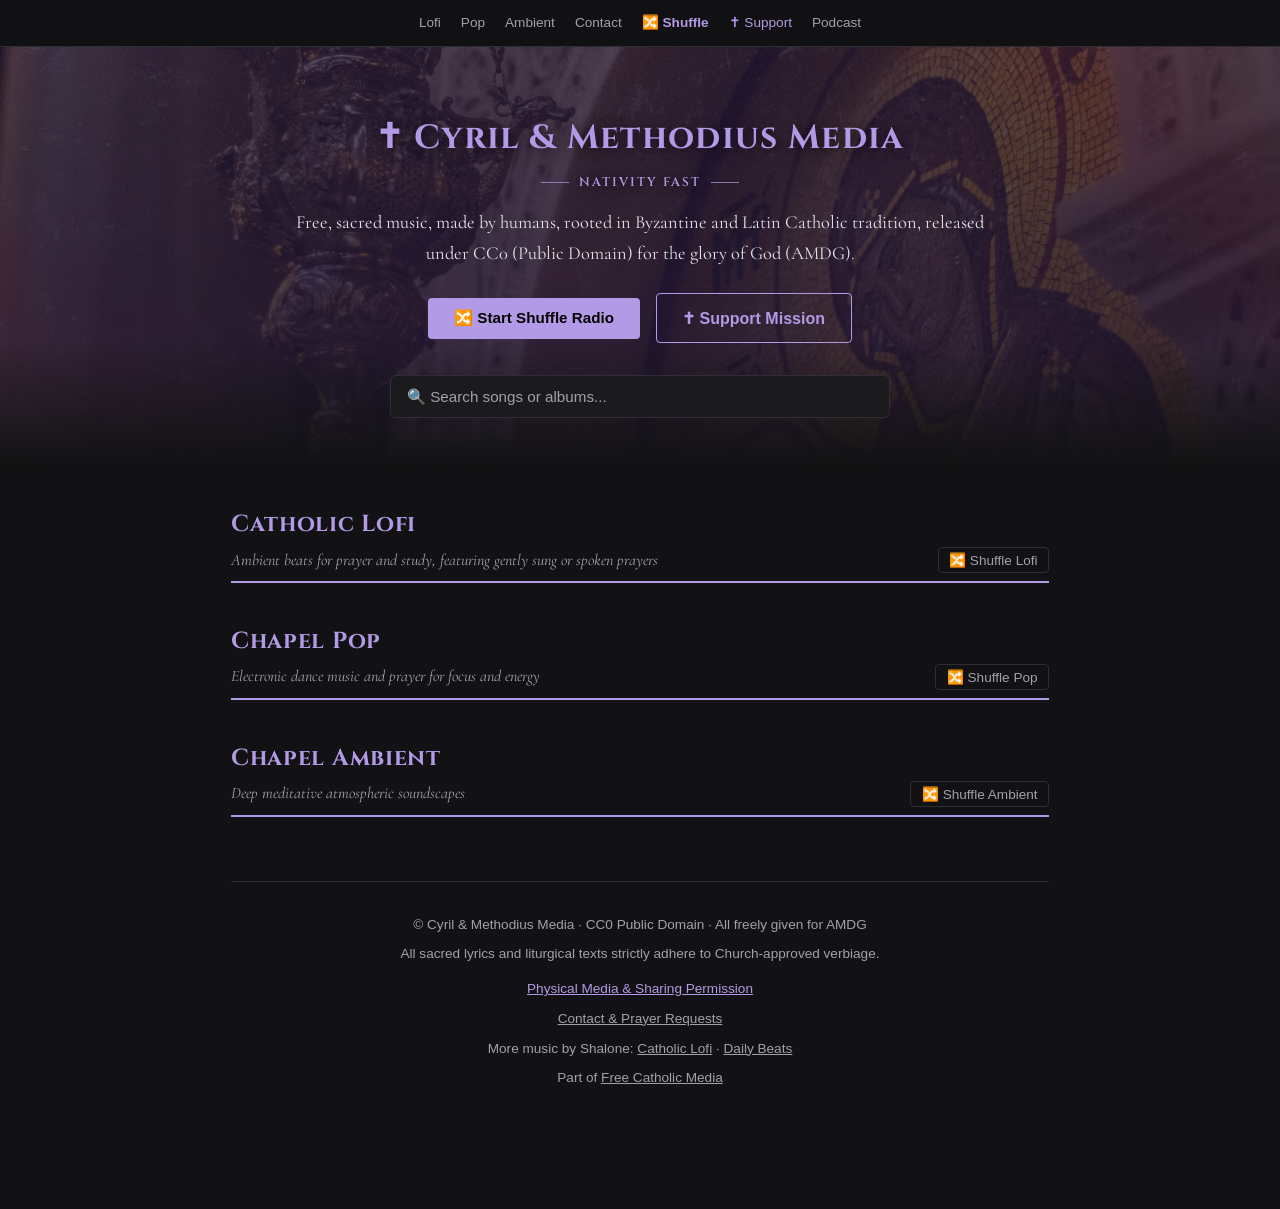
<file: index.html>
<!DOCTYPE html>
<html lang="en">
<head>
  <meta charset="UTF-8" />
  <meta name="viewport" content="width=device-width, initial-scale=1.0" />
  
  <title>Cyril & Methodius Media — Sacred Sound. Open Source.</title>
  <meta name="description" content="Free, sacred music, made by humans, rooted in Byzantine and Latin Catholic tradition, released under CC0 Public Domain for AMDG." />
  <link rel="alternate" type="application/json" title="Music catalog (every album and song)" href="https://media.methodius.media/catalog.json" />
  <link rel="help" type="text/plain" title="How to download the music" href="/llms.txt" />
  <link rel="canonical" href="https://methodius.media/" />
  <link rel="manifest" href="/site.webmanifest" />

  <!-- Open Graph -->
  <meta property="og:url" content="https://methodius.media/" />
  <meta property="og:title" content="Cyril & Methodius Media — Sacred Sound. Open Source." />
  <meta property="og:description" content="Free, sacred music, made by humans, rooted in Byzantine and Latin Catholic tradition, released under CC0 Public Domain for AMDG." />
  <meta property="og:type" content="website" />
  <meta property="og:site_name" content="Cyril & Methodius Media" />
  <meta property="og:image" content="https://methodius.media/hero.jpg" />
  <meta property="og:image:width" content="1920" />
  <meta property="og:image:height" content="1080" />
  <meta name="twitter:card" content="summary_large_image" />

  <script type="application/ld+json">
  {
    "@context": "https://schema.org",
    "@type": "PodcastSeries",
    "name": "Methodius Media Release Archive",
    "description": "A podcast archive of every Methodius Media release, including pop, lofi, and ambient tracks on top of Catholic prayers.",
    "url": "https://methodius.media",
    "webFeed": "https://media.methodius.media/podcast.xml",
    "image": "https://methodius.media/apple-touch-icon.png"
  }
  </script>
  <script type="application/ld+json">
  {
    "@context": "https://schema.org",
    "@type": "MusicGroup",
    "name": "Cyril & Methodius Media",
    "url": "https://methodius.media/",
    "logo": "https://methodius.media/apple-touch-icon.png",
    "image": "https://methodius.media/hero.jpg",
    "description": "Free, sacred music made by humans, rooted in Byzantine and Latin Catholic tradition: lofi, pop and ambient settings of Catholic prayers, released under CC0 (public domain).",
    "genre": ["Christian music", "Lofi", "Ambient", "Pop"],
    "subOrganization": { "@type": "MusicGroup", "name": "Catholic Lofi", "url": "https://catholiclofi.com/" }
  }
  </script>

  <script type="application/ld+json">
  {
    "@context": "https://schema.org",
    "@type": "Person",
    "name": "Shalone Cason",
    "url": "https://sdcason.com",
    "sameAs": [
      "https://methodius.media",
      "https://catholiclofi.com",
      "https://shalonely.com",
      "https://github.com/shalone86"
    ]
  }
  </script>

  <link rel="icon" type="image/svg+xml" href="/favicon.svg" />

  <!-- Liturgical / classical serif fonts, self-hosted (Latin subset from
       Google Fonts) so they load from our own domain alongside the page
       instead of depending on a third-party fetch that sometimes stalls. -->
  <link rel="preload" href="/fonts/cinzel.woff2" as="font" type="font/woff2" crossorigin>
  <link rel="preload" href="/fonts/cormorant-garamond.woff2" as="font" type="font/woff2" crossorigin>

  <style>
    @font-face {
      font-family: 'Cinzel';
      font-style: normal;
      font-weight: 400 900;
      font-display: swap;
      src: url('/fonts/cinzel.woff2') format('woff2');
    }
    @font-face {
      font-family: 'Cormorant Garamond';
      font-style: normal;
      font-weight: 300 700;
      font-display: swap;
      src: url('/fonts/cormorant-garamond.woff2') format('woff2');
    }
    @font-face {
      font-family: 'Cormorant Garamond';
      font-style: italic;
      font-weight: 300 700;
      font-display: swap;
      src: url('/fonts/cormorant-garamond-italic.woff2') format('woff2');
    }
    :root {
      --bg: #121214;
      --card-bg: #1b1b1e;
      --border: #2e2e34;
      --text: #e4e4e7;
      --muted: #a1a1aa;
      --accent: #d4af37;
      --accent-hover: #f1c40f;
      --hero-tint: 18, 18, 20;
      --purple-badge: #c084fc;
      --font-heading: 'Cinzel', Georgia, serif;
      --font-serif: 'Cormorant Garamond', Georgia, serif;
      --font-sans: -apple-system, BlinkMacSystemFont, "Segoe UI", Roboto, sans-serif;
    }
    /* Byzantine liturgical seasons (set on <html> by the script in <head>).
       Gold is the everyday color; each accent stays light enough for the
       black text on accent-colored buttons. */
    html[data-season="nativity-fast"],
    html[data-season="lent"] { --accent: #b39ae6; --accent-hover: #c9b6f0; --hero-tint: 30, 20, 48; }
    html[data-season="nativity"] { --accent: #efe4c6; --accent-hover: #fbf4e0; --hero-tint: 34, 32, 26; }
    html[data-season="pascha"] { --accent: #e8636e; --accent-hover: #f08790; --hero-tint: 46, 16, 20; }
    html[data-season="pentecost"] { --accent: #74c486; --accent-hover: #93d4a1; --hero-tint: 16, 38, 24; }
    html[data-season="dormition"] { --accent: #85b6ea; --accent-hover: #a5caf2; --hero-tint: 16, 28, 48; }
    * { box-sizing: border-box; margin: 0; padding: 0; }
    /* Visible outline for keyboard users only (mouse clicks don't trigger it). */
    :focus-visible { outline: 2px solid var(--accent); outline-offset: 2px; }
    html { scroll-behavior: smooth; }
    body {
      font-family: var(--font-sans);
      background-color: var(--bg);
      color: var(--text);
      line-height: 1.6;
      padding-bottom: 5.5rem;
      min-height: 100vh;
      display: flex;
      flex-direction: column;
    }

    /* COMPACT SEASONAL DONATION BANNER ABOVE NAV */
    #seasonal-banner {
      display: none;
      position: relative;
      background: var(--card-bg);
      border-bottom: 1px solid var(--accent);
      padding: 0.4rem 2rem 0.4rem 0.75rem;
      text-align: center;
      font-size: 0.8rem;
      z-index: 200;
    }

    @media (max-width: 640px) {
  /* Prevent title and play button from breaking onto separate rows */
  .track-title-wrap {
    flex-wrap: nowrap !important;
    overflow: hidden;
  }

  /* Keep title on up to 2 lines and truncate with ellipsis on line 2 */
.track-title {
  display: -webkit-box;
  -webkit-line-clamp: 2;
  -webkit-box-orient: vertical;
  overflow: hidden;
  text-overflow: ellipsis;
  min-width: 0;
  flex: 1 1 auto;
}

  /* Prevent tag from stretching */
  .track-tag-container {
    flex-shrink: 0;
  }
  .track-tag-container {
  display: none !important;
}
}

    .sticky-nav {
      position: sticky;
      top: 0;
      z-index: 100;
      background: rgba(18, 18, 20, 0.92);
      backdrop-filter: blur(10px);
      border-bottom: 1px solid var(--border);
      padding: 0.75rem 1rem;
      display: flex;
      justify-content: center;
      gap: 1.25rem;
      flex-wrap: wrap;
      align-items: center;
      font-family: var(--font-sans);
    }
    .sticky-nav a {
      color: var(--muted);
      text-decoration: none;
      font-size: 0.85rem;
      font-weight: 500;
      transition: color 0.2s;
    }
    .sticky-nav a:hover { color: var(--accent); }

    .container {
      max-width: 850px;
      margin: 0 auto;
      padding: 0 1rem;
      width: 100%;
      flex: 1;
    }

    header {
      padding: 4rem 1rem 2.5rem 1rem;
      text-align: center;
      /* Darkened so the gold text stays readable, fading into --bg at the
         bottom so the image has no hard edge. */
      background:
        linear-gradient(to bottom, rgba(var(--hero-tint), 0.72), rgba(var(--hero-tint), 0.82) 70%, var(--bg)),
        url('/hero.jpg') 70% 35% / cover no-repeat;
    }
    .season-label:not([hidden]) {
      display: flex;
      align-items: center;
      justify-content: center;
      gap: 0.6rem;
      margin: -0.25rem 0 0.9rem;
      font-family: var(--font-heading);
      font-size: 0.78rem;
      font-weight: 600;
      letter-spacing: 0.16em;
      text-transform: uppercase;
      color: var(--accent);
      text-shadow: 0 2px 10px rgba(0, 0, 0, 0.6);
    }
    .season-label::before,
    .season-label::after {
      content: "";
      width: 1.75rem;
      height: 1px;
      background: var(--accent);
      opacity: 0.7;
    }
    .site-title { text-shadow: 0 2px 12px rgba(0, 0, 0, 0.6); }
    .site-title { 
      font-family: var(--font-heading);
      font-size: 2.1rem; 
      color: var(--accent); 
      margin-bottom: 0.75rem; 
      letter-spacing: 0.04em; 
    }
    .hero-mission { 
      font-family: var(--font-serif);
      color: var(--text); 
      font-size: 1.15rem; 
      max-width: 720px; 
      margin: 0 auto 1.5rem auto; 
      line-height: 1.7; 
    }
    
    .hero-actions {
      display: flex;
      gap: 1rem;
      justify-content: center;
      align-items: center;
      flex-wrap: wrap;
    }

    .btn-shuffle {
      background: var(--accent);
      color: #000;
      padding: 0.7rem 1.6rem;
      font-weight: 600;
      border: none;
      border-radius: 4px;
      cursor: pointer;
      font-size: 0.95rem;
      transition: background 0.2s;
      font-family: var(--font-sans);
    }
    .btn-shuffle:hover { background: var(--accent-hover); }

    .btn-donate {
      display: inline-block;
      background: transparent;
      border: 1px solid var(--accent);
      color: var(--accent);
      padding: 0.7rem 1.6rem;
      font-weight: 600;
      text-decoration: none;
      border-radius: 4px;
      transition: all 0.2s;
      font-family: var(--font-sans);
    }
    .btn-donate:hover { background: var(--accent); color: #000; }

    .search-wrapper {
      margin: 2rem 0 0.5rem 0;
      text-align: center;
      position: relative;
    }
    .search-wrapper .search-input { padding-right: 2.75rem; }
    .search-clear {
      position: absolute;
      top: 50%;
      right: 0.35rem;
      transform: translateY(-50%);
      width: 38px;
      height: 38px;
      border: none;
      border-radius: 50%;
      background: transparent;
      color: var(--muted);
      font-size: 1.1rem;
      cursor: pointer;
    }
    .search-clear:hover { color: var(--text); }

    /* Search results take the place of the album list while searching:
       matching songs first (each tagged with its section, so versions of
       the same prayer sit side by side), then matching albums. */
    body.searching .imprint-section { display: none !important; }
    .search-results[hidden] { display: none; }
    .search-results {
      display: flex;
      flex-direction: column;
      gap: 1.75rem;
      margin: 1.5rem 0 2.5rem;
    }
    .sr-head {
      display: flex;
      justify-content: space-between;
      align-items: baseline;
      gap: 1rem;
      padding: 0 0.25rem 0.45rem;
      border-bottom: 2px solid var(--accent);
    }
    .sr-head h2 {
      font-family: var(--font-heading);
      font-size: 0.95rem;
      font-weight: 600;
      letter-spacing: 0.16em;
      text-transform: uppercase;
      color: var(--accent);
    }
    .sr-count { font-size: 0.8rem; color: var(--muted); }
    .sr-list {
      list-style: none;
      margin: 0.4rem 0 0;
      padding: 0;
      display: flex;
      flex-direction: column;
      gap: 0.5rem;
    }
    .sr-song {
      display: flex;
      align-items: center;
      gap: 0.75rem;
      padding: 0.4rem 0.35rem 0.4rem 0.4rem;
      border-radius: 8px;
    }
    .sr-song.playing { background: rgba(212, 175, 55, 0.08); background: color-mix(in srgb, var(--accent) 8%, transparent); }
    .sr-song.playing .sr-title { color: var(--accent); }
    .sr-thumb { width: 44px; height: 44px; border-radius: 6px; font-size: 1.1rem; }
    .sr-text {
      flex: 1;
      min-width: 0;
      display: flex;
      flex-direction: column;
      gap: 0.15rem;
    }
    .sr-title-line { display: flex; align-items: flex-start; gap: 0.5rem; min-width: 0; }
    /* Long titles wrap to two lines, so the part that matched stays visible. */
    .sr-title {
      font-size: 0.95rem;
      font-weight: 600;
      line-height: 1.3;
      display: -webkit-box;
      -webkit-line-clamp: 2;
      -webkit-box-orient: vertical;
      overflow: hidden;
    }
    .sr-sub .sr-chip { display: inline-block; margin-right: 0.45rem; vertical-align: 1px; }
    .sr-chip {
      flex-shrink: 0;
      padding: 0.08rem 0.5rem;
      border: 1px solid var(--border);
      border-radius: 999px;
      font-size: 0.64rem;
      font-weight: 700;
      letter-spacing: 0.06em;
      text-transform: uppercase;
      color: #c9c9cf;
    }
    .sr-sub {
      font-size: 0.8rem;
      color: var(--muted);
      white-space: nowrap;
      overflow: hidden;
      text-overflow: ellipsis;
    }
    .sr-btn {
      flex-shrink: 0;
      width: 40px;
      height: 40px;
      padding: 0;
      border-radius: 50%;
      border: 1px solid var(--border);
      background: transparent;
      color: var(--text);
      font-size: 1.05rem;
      line-height: 1;
      cursor: pointer;
      display: flex;
      align-items: center;
      justify-content: center;
      -webkit-tap-highlight-color: transparent;
    }
    .sr-btn:hover { border-color: var(--accent); }
    .sr-btn.queued { border-color: var(--accent); color: var(--accent); }
    .sr-btn-play { border-color: var(--accent); background: var(--accent); color: #000; font-size: 0.85rem; }
    .sr-btn-play:hover { background: var(--accent-hover); }
    .sr-album {
      width: 100%;
      display: flex;
      align-items: center;
      gap: 0.9rem;
      padding: 0.5rem 0.75rem 0.5rem 0.5rem;
      border-radius: 10px;
      border: 1px solid var(--border);
      background: var(--card-bg);
      color: var(--text);
      font-family: var(--font-sans);
      text-align: left;
      cursor: pointer;
    }
    .sr-album:hover { border-color: var(--accent); }
    .sr-album-thumb { width: 56px; height: 56px; border-radius: 6px; font-size: 1.4rem; }
    .sr-album-title { font-family: var(--font-serif); font-size: 1.15rem; font-weight: 600; line-height: 1.2; }
    .sr-album::after {
      content: "";
      flex-shrink: 0;
      width: 7px;
      height: 7px;
      margin-left: auto;
      border-right: 2px solid var(--muted);
      border-bottom: 2px solid var(--muted);
      transform: rotate(-45deg);
    }
    .sr-empty { padding: 2rem 0; text-align: center; color: var(--muted); }
    .search-input {
      width: 100%;
      max-width: 500px;
      padding: 0.75rem 1rem;
      background: var(--card-bg);
      border: 1px solid var(--border);
      border-radius: 6px;
      color: var(--text);
      font-size: 0.95rem;
      outline: none;
      transition: border-color 0.2s;
      font-family: var(--font-sans);
    }
    .search-input:focus { border-color: var(--accent); }
    .search-input::placeholder { color: var(--muted); }

    .badge, .track-tag-badge, .btn-zip, .btn-artist-donate, .btn-album-share, .btn-download, .btn-share, .btn-queue {
      display: inline-flex;
      align-items: center;
      justify-content: center;
      height: 28px;
      font-size: 0.72rem;
      padding: 0 0.65rem;
      border-radius: 4px;
      font-weight: 600;
      white-space: nowrap;
      font-family: var(--font-sans);
      transition: all 0.2s;
      text-decoration: none;
      cursor: pointer;
    }

    /* Tag specifics */
    .badge, .track-tag-badge {
      text-transform: uppercase;
      letter-spacing: 0.04em;
      cursor: default;
    }
    .badge-sung { border: 1px solid var(--purple-badge); color: var(--purple-badge); }
    .badge-spoken { border: 1px solid #6fa8dc; color: #6fa8dc; }
    /* Albums still being recorded (no full-album download yet). */
    .badge-progress { border: 1px dashed #b4b4bc; color: #c9c9cf; }
    /* Instrumental albums: a white frame on every copy of their cover. */
    .art-instrumental::after {
      content: "";
      position: absolute;
      inset: 0;
      z-index: 2;
      border: 3px solid #f4f4f5;
      border-radius: inherit;
      pointer-events: none;
    }
    .track-tag-badge { border: 1px solid var(--border); color: var(--muted); font-size: 0.68rem; padding: 0 0.4rem; }

    /* Button specifics */
    .btn-zip, .btn-artist-donate, .btn-album-share {
      background: transparent;
      border: 1px solid var(--accent);
      color: var(--accent);
      font-size: 0.75rem;
    }
    .btn-zip:hover, .btn-artist-donate:hover, .btn-album-share:hover { background: var(--accent); color: #000; }

    .btn-download, .btn-share, .btn-queue {
      background: transparent;
      border: 1px solid var(--border);
      color: var(--muted);
      font-size: 0.75rem;
    }
    .btn-download:hover, .btn-share:hover, .btn-queue:hover { border-color: var(--text); color: var(--text); }
    .btn-queue.queued { border-color: var(--accent); color: var(--accent); }

    .album-tag-container, .track-tag-container {
      display: inline-flex;
      gap: 0.35rem;
      flex-wrap: wrap;
      align-items: center;
      flex-shrink: 0;
    }

    .imprint-section { margin-top: 2.5rem; }

    /* NEWEST SONG CARD in the hero, above search (filled from the podcast
       feed; stays hidden if the feed can't be loaded or matched to a track) */
    .newest-card:not([hidden]) {
      display: flex;
      align-items: center;
      gap: 0.75rem;
      max-width: 500px;
      margin: 1.75rem auto 0;
      padding: 0.55rem 0.9rem 0.55rem 0.6rem;
      text-align: left;
      background: rgba(27, 27, 30, 0.88);
      border: 1px solid var(--border);
      border-radius: 999px;
    }
    .newest-play {
      flex-shrink: 0;
      width: 38px;
      height: 38px;
      border-radius: 50%;
      border: none;
      background: var(--accent);
      color: #000;
      font-size: 0.9rem;
      cursor: pointer;
      transition: background 0.2s;
    }
    .newest-play:hover { background: var(--accent-hover); }
    .newest-text { min-width: 0; flex: 1; }
    .newest-label {
      font-size: 0.65rem;
      font-weight: 600;
      letter-spacing: 0.08em;
      text-transform: uppercase;
      color: var(--accent);
    }
    .newest-date { color: var(--muted); font-weight: 400; }
    /* Song name doubles as the "view in album" link. */
    .newest-song {
      display: block;
      width: 100%;
      background: none;
      border: none;
      padding: 0;
      text-align: left;
      cursor: pointer;
      color: var(--text);
      font-family: var(--font-serif);
      font-size: 1.1rem;
      font-weight: 600;
      line-height: 1.3;
      white-space: nowrap;
      overflow: hidden;
      text-overflow: ellipsis;
    }
    .newest-song:hover #newest-title { color: var(--accent); }
    .newest-album { color: var(--muted); font-style: italic; font-weight: 500; font-size: 0.95rem; }
    .newest-card:not([hidden]) + .search-wrapper { margin-top: 1rem; }
    .imprint-header {
      border-bottom: 2px solid var(--accent);
      padding-bottom: 0.5rem;
      margin-bottom: 1.5rem;
      display: flex;
      justify-content: space-between;
      align-items: flex-end;
      flex-wrap: wrap;
      gap: 0.5rem;
    }
    .imprint-header-text h2 { 
      font-family: var(--font-heading);
      font-size: 1.45rem; 
      color: var(--accent); 
      letter-spacing: 0.03em;
    }
    .imprint-subtitle { 
      font-family: var(--font-serif);
      font-size: 1rem; 
      color: var(--muted); 
      font-style: italic; 
      display: block; 
      margin-top: 0.25rem; 
    }

    .btn-section-shuffle {
      background: transparent;
      border: 1px solid var(--border);
      color: var(--muted);
      padding: 0.25rem 0.65rem;
      font-size: 0.85rem;
      border-radius: 4px;
      cursor: pointer;
      font-family: var(--font-sans);
      transition: all 0.2s;
    }
    .btn-section-shuffle:hover {
      border-color: var(--accent);
      color: var(--accent);
    }

    .album-accordion {
      background: var(--card-bg);
      border: 1px solid var(--border);
      border-radius: 6px;
      margin-bottom: 1rem;
      overflow: hidden;
      transition: border-color 0.3s ease, box-shadow 0.3s ease;
      scroll-margin-top: 64px;
    }
    .album-summary {
      padding: 1rem;
      font-weight: 600;
      cursor: pointer;
      display: flex;
      justify-content: space-between;
      align-items: center;
      list-style: none;
      user-select: none;
      gap: 0.75rem;
      flex-wrap: wrap;
    }
    .album-summary::-webkit-details-marker { display: none; }
    /* Small chevron so it's clear albums open; rotates when expanded. */
    .album-title-wrap::before {
      content: "";
      width: 7px;
      height: 7px;
      border-right: 2px solid var(--muted);
      border-bottom: 2px solid var(--muted);
      transform: rotate(-45deg);
      transition: transform 0.2s;
      flex-shrink: 0;
      margin-right: 0.15rem;
    }
    .album-accordion[open] .album-title-wrap::before { transform: rotate(45deg); }
    .album-summary:hover .album-title-wrap::before { border-color: var(--accent); }
    
    .album-title-wrap { 
      display: flex; 
      align-items: center; 
      gap: 0.6rem; 
      flex-wrap: nowrap; 
      min-width: 0; 
      flex: 1 1 200px; 
    }

    .album-controls-wrap {
      display: flex; 
      align-items: center; 
      gap: 0.6rem; 
      flex-wrap: wrap;
      flex: 2 1 300px;
      justify-content: flex-end;
    }

    .album-art {
      position: relative;
      flex-shrink: 0;
      display: flex;
      align-items: center;
      justify-content: center;
      overflow: hidden;
      color: var(--accent);
    }
    .album-art img {
      position: absolute;
      inset: 0;
      width: 100%;
      height: 100%;
      object-fit: cover;
    }
    .album-thumb {
      width: 44px;
      height: 44px;
      border-radius: 5px;
      font-size: 1.1rem;
    }

    .btn-album-play,
    .btn-album-shuffle {
      height: 38px;
      padding: 0 0.95rem;
      border-radius: 4px;
      font-family: var(--font-sans);
      font-size: 0.88rem;
      font-weight: 700;
      cursor: pointer;
      display: inline-flex;
      align-items: center;
      gap: 0.35rem;
    }
    .btn-album-play { border: none; background: var(--accent); color: #000; }
    .btn-album-play:hover { background: var(--accent-hover); }
    .btn-album-shuffle {
      border: 1px solid rgba(255, 255, 255, 0.35);
      background: transparent;
      color: var(--text);
    }
    .btn-album-shuffle:hover { border-color: var(--text); }

    /* Opened album: the header row becomes a box with a large cover over a
       blurred copy of itself, plus the song count and Play and Shuffle. */
    .album-backdrop,
    .album-meta,
    .album-play-actions { display: none; }
    .album-accordion[open] .album-summary {
      position: relative;
      overflow: hidden;
      display: grid;
      grid-template-columns: auto minmax(0, 1fr);
      column-gap: 1.1rem;
      row-gap: 0.55rem;
      align-items: center;
      align-content: center;
    }
    .album-accordion[open] .album-backdrop {
      display: block;
      position: absolute;
      inset: -40px;
      width: calc(100% + 80px);
      height: calc(100% + 80px);
      object-fit: cover;
      filter: blur(24px) saturate(1.2);
      opacity: 0.5;
    }
    .album-accordion[open] .album-summary::after {
      content: "";
      position: absolute;
      inset: 0;
      background: linear-gradient(90deg, rgba(18, 18, 20, 0.4), rgba(18, 18, 20, 0.85));
    }
    .album-accordion[open] .album-summary > :not(.album-backdrop) { position: relative; z-index: 1; }
    .album-accordion[open] .album-thumb {
      grid-column: 1;
      grid-row: 1 / span 4;
      width: 140px;
      height: 140px;
      border-radius: 8px;
      font-size: 3rem;
      box-shadow: 0 10px 24px rgba(0, 0, 0, 0.55);
    }
    .album-accordion[open] .album-title-wrap,
    .album-accordion[open] .album-controls-wrap,
    .album-accordion[open] .album-meta,
    .album-accordion[open] .album-play-actions { grid-column: 2; }
    .album-accordion[open] .album-controls-wrap { justify-content: flex-start; }
    .album-accordion[open] .album-meta { display: block; font-size: 0.85rem; font-weight: 400; color: #c9c9cf; }
    .album-accordion[open] .album-play-actions { display: flex; flex-wrap: wrap; gap: 0.5rem; }

    @media (max-width: 640px) {
      /* Cover on the left, spanning the title line and the buttons under it. */
      .album-summary {
        display: grid;
        grid-template-columns: auto minmax(0, 1fr);
        column-gap: 0.85rem;
        row-gap: 0.5rem;
      }
      .album-thumb { grid-row: span 2; width: 72px; height: 72px; border-radius: 6px; font-size: 1.6rem; }
      .album-summary .album-title { -webkit-line-clamp: 2; }
      .album-accordion[open] .album-summary { column-gap: 0.9rem; padding: 0.9rem; }
      .album-accordion[open] .album-thumb { width: 112px; height: 112px; font-size: 2.4rem; align-self: start; }
    }
    
    .album-title { 
      font-family: var(--font-serif);
      font-size: 1.2rem; 
      color: var(--text); 
      font-weight: 600;
      line-height: 1.3;
      display: -webkit-box;
      -webkit-line-clamp: 1; /* Caps title to 1 line, hiding year if pushed to 2 */
      -webkit-box-orient: vertical;
      overflow: hidden;
      text-overflow: ellipsis;
      min-width: 0;
    }
    .album-year {
      font-family: var(--font-sans);
      font-size: 0.8rem;
      font-weight: 175;
      color: var(--muted);
      font-style: italic;
      margin-left: 0.2rem;
      white-space: nowrap;
      flex-shrink: 0;
    }
    .album-actions { 
      display: flex; 
      align-items: center; 
      gap: 0.4rem; 
      flex-wrap: wrap; 
      flex-shrink: 0; 
    }

    .track-list {
      padding: 0.5rem 1rem 1rem 1rem;
      border-top: 1px solid var(--border);
      display: flex;
      flex-direction: column;
      gap: 0.75rem;
    }
    .track-row {
      display: flex;
      align-items: center;
      justify-content: space-between;
      flex-wrap: wrap;
      gap: 0.8rem;
      padding: 0.5rem 0.5rem;
      border-bottom: 1px solid rgba(255, 255, 255, 0.15);
      border-radius: 4px;
      transition: background 0.3s ease, border-color 0.3s ease, box-shadow 0.3s ease;
    }
    .track-row:last-child { border-bottom: none; }
    /* Persistent marker for the track that's currently loaded, so it's
       easy to find again after scrolling away. */
    .track-row.playing {
      box-shadow: inset 3px 0 0 var(--accent);
      background: rgba(212, 175, 55, 0.06);
      background: color-mix(in srgb, var(--accent) 6%, transparent);
    }
    .track-row.playing .track-title { color: var(--accent); }
    
    .track-title-wrap { 
      flex: 1 1 150px;
      display: flex; 
      align-items: center; 
      gap: 0.6rem; 
      flex-wrap: wrap; 
      min-width: 0;
    }
    .track-title { 
      font-family: var(--font-sans);
      font-weight: 500; 
      color: var(--text); 
      font-size: 0.95rem; 
    }

    .track-controls-wrap { 
      flex: 0 0 auto;
      display: flex; 
      align-items: center; 
      gap: 0.6rem; 
      flex-wrap: wrap; 
      justify-content: flex-end;
    }
    audio { 
      color-scheme: dark;
      width: 260px; 
      max-width: 100%;
      height: 36px; 
      border-radius: 4px; 
    }
    
    .track-btn-group {
      display: flex;
      align-items: center;
      gap: 0.4rem;
      flex-shrink: 0;
      flex-wrap: nowrap !important;
    }

    /* Play button on each song row: round on desktop, labelled on phones */
    .btn-row-play,
    .btn-mobile-play {
      background: var(--accent);
      color: #000;
      border: none;
      padding: 0 0.8rem;
      border-radius: 4px;
      font-size: 0.85rem;
      font-weight: 600;
      display: inline-flex !important;
      align-items: center;
      justify-content: center;
      height: 28px;
      gap: 0.3rem;
      cursor: pointer;
      font-family: var(--font-sans);
      white-space: nowrap;
      flex-direction: row !important;
      flex-shrink: 0;
      transition: background 0.2s;
    }
    .btn-row-play:hover,
    .btn-mobile-play:hover {
      background: var(--accent-hover);
    }
    @media (min-width: 641px) {
      .btn-row-play {
        padding: 0;
        width: 28px;
        border-radius: 50%;
      }
    }

    .mobile-only { display: none !important; }
    .desktop-only { display: inline-flex !important; align-items: center; }

    @media (max-width: 640px) {
      .mobile-only { display: inline-flex !important; align-items: center; justify-content: center; }
      .desktop-only { display: none !important; }
      
      /* WebKit/Safari inner span sizing fix */
      .btn-share .mobile-only,
      .btn-download .mobile-only,
      .btn-album-share .mobile-only,
      .btn-queue .mobile-only,
      .btn-np-action .mobile-only {
        width: 100%;
        height: 100%;
        display: inline-flex !important;
        align-items: center;
        justify-content: center;
      }

      /* Standardize equal height for mobile buttons & badges */
      .btn-zip,
      .btn-album-share,
      .btn-download,
      .btn-share,
      .btn-queue,
      .badge,
      .track-tag-badge,
      .btn-row-play,
      .btn-mobile-play {
        height: 34px !important;
      }

      .btn-row-play {
        width: auto !important;
        padding: 0 0.8rem !important;
        border-radius: 4px !important;
      }

      /* Specific square width limits for generic icon buttons (download/share on tracks & album share) */
      .btn-download, .btn-share, .btn-album-share, .btn-queue {
        width: 34px !important;
        min-width: 34px !important;
        padding: 0 !important;
      }

      .audio-player { 
        display: none !important; 
      }
      
      /* Force wraps to start from the left side on small screens */
      .album-controls-wrap, .track-controls-wrap {
        justify-content: flex-start !important;
      }

      .now-playing-bar {
        padding: 0.9rem 0.8rem 0.5rem !important;
        gap: 0.8rem !important;
        justify-content: space-between !important;
      }

      /* Collapsed mobile bar: hide title/progress (too small to read/use),
         leaving just transport controls + action buttons. Everything
         comes back once the bar is expanded via the handle. */
      .np-center-info {
        display: none !important;
      }

      .np-handle {
        display: block !important;
      }

      body {
        padding-bottom: 4rem !important;
      }

      /* The sticky nav wraps to two rows on phones, so leave room for it
         when an opened album scrolls to the top. */
      .album-accordion { scroll-margin-top: 100px; }
    }

    .now-playing-bar {
      position: fixed;
      bottom: 0;
      left: 0;
      right: 0;
      z-index: 200;
      background: rgba(27, 27, 30, 0.96);
      backdrop-filter: blur(12px);
      border-top: 1px solid var(--accent);
      padding: 0.6rem 1.2rem;
      display: none;
      align-items: center;
      gap: 1.25rem;
      box-shadow: 0 -4px 20px rgba(0, 0, 0, 0.5);
      font-family: var(--font-sans);
    }
    .np-controls {
      display: flex;
      align-items: center;
      gap: 0.4rem;
      flex-shrink: 0;
    }
    .btn-np {
      background: transparent;
      color: var(--text);
      border: 1px solid var(--border);
      width: 32px;
      height: 32px;
      border-radius: 50%;
      font-size: 0.85rem;
      cursor: pointer;
      display: flex;
      align-items: center;
      justify-content: center;
      transition: all 0.2s;
    }
    .btn-np:hover { border-color: var(--accent); color: var(--accent); }
    
    .btn-np-toggle {
      background: var(--accent);
      color: #000;
      border: none;
      width: 36px;
      height: 36px;
      border-radius: 50%;
      font-size: 1rem;
      font-weight: bold;
      cursor: pointer;
      display: flex;
      align-items: center;
      justify-content: center;
      transition: background 0.2s;
    }
    .btn-np-toggle:hover { background: var(--accent-hover); }

    .np-center-info {
      flex: 1;
      display: flex;
      flex-direction: column;
      gap: 0.2rem;
      overflow: hidden;
      min-width: 0;
    }
    .np-meta-row {
      display: flex;
      align-items: center;
      gap: 0.5rem;
      overflow: hidden;
    }
    .np-symbol { color: var(--accent); font-size: 1.1rem; flex-shrink: 0; }
    .np-title { font-weight: 600; font-size: 0.88rem; color: var(--text); white-space: nowrap; overflow: hidden; text-overflow: ellipsis; }
    .np-album { font-size: 0.75rem; color: var(--muted); white-space: nowrap; overflow: hidden; text-overflow: ellipsis; }

    .np-progress-row {
      display: flex;
      align-items: center;
      gap: 0.6rem;
    }
    .np-time { font-size: 0.72rem; color: var(--muted); font-family: monospace; min-width: 38px; flex-shrink: 0; }
    .np-progress-bg {
      flex: 1;
      height: 6px;
      background: var(--border);
      border-radius: 3px;
      cursor: pointer;
      position: relative;
      overflow: hidden;
    }
    .np-progress-fill {
      height: 100%;
      background: var(--accent);
      width: 0%;
      transition: width 0.1s linear;
    }

    /* The queue lives in its own panel: a popover above the player bar on
       desktop (opened by the Queue button), a sheet over the full player on
       phones (opened from the "Up next" strip at the bottom of the player). */
    .queue-panel[hidden] { display: none; }
    .queue-panel {
      position: fixed;
      right: 1.2rem;
      bottom: 80px;
      z-index: 210;
      width: 380px;
      max-height: min(560px, 70vh);
      box-sizing: border-box;
      display: flex;
      flex-direction: column;
      gap: 0.5rem;
      padding: 0.85rem 0.75rem 0.75rem;
      background: var(--card-bg);
      border: 1px solid var(--border);
      border-radius: 12px;
      box-shadow: 0 16px 40px rgba(0, 0, 0, 0.6);
      font-family: var(--font-sans);
      color: var(--text);
    }
    .qp-handle { display: none; }
    .qp-title-row {
      display: flex;
      align-items: center;
      justify-content: space-between;
      gap: 0.75rem;
      padding: 0 0.35rem 0.25rem;
    }
    .qp-title { font-family: var(--font-heading); font-size: 1.1rem; font-weight: 600; line-height: 1.2; }
    .qp-count { display: block; font-size: 0.8rem; color: var(--muted); }
    .qp-header-actions { display: flex; gap: 0.4rem; }
    .qp-clear, .qp-close {
      height: 34px;
      border-radius: 4px;
      border: 1px solid var(--border);
      background: transparent;
      color: var(--text);
      font-family: var(--font-sans);
      font-size: 0.82rem;
      cursor: pointer;
    }
    .qp-clear { padding: 0 0.8rem; }
    .qp-close { width: 34px; padding: 0; border-radius: 50%; }
    .qp-clear:hover, .qp-close:hover { border-color: var(--accent); }
    .qp-now, .qp-label, .qp-mini { display: none; }
    .qp-empty { padding: 1.25rem 0.5rem; text-align: center; font-size: 0.88rem; color: var(--muted); }
    .qp-thumb { width: 44px; height: 44px; border-radius: 6px; font-size: 1.1rem; }

    .np-queue-list {
      list-style: none;
      margin: 0;
      padding: 0;
      display: flex;
      flex-direction: column;
      gap: 0.15rem;
      min-height: 0;
      overflow-y: auto;
      overscroll-behavior: contain;
    }
    .np-queue-list li {
      min-height: 60px;
      box-sizing: border-box;
      display: flex;
      align-items: center;
      gap: 0.5rem;
      padding: 0.4rem 0.15rem 0.4rem 0;
      border-radius: 8px;
      color: var(--text);
    }
    .qp-play {
      flex: 1;
      min-width: 0;
      display: flex;
      align-items: center;
      gap: 0.75rem;
      padding: 0;
      border: none;
      background: transparent;
      color: inherit;
      font-family: var(--font-sans);
      text-align: left;
      cursor: pointer;
      -webkit-tap-highlight-color: transparent;
    }
    .qp-play:hover .qp-song { color: var(--accent); }
    .qp-text {
      flex: 1;
      min-width: 0;
      display: flex;
      flex-direction: column;
      gap: 0.1rem;
    }
    .qp-song {
      font-size: 0.93rem;
      font-weight: 600;
      white-space: nowrap;
      overflow: hidden;
      text-overflow: ellipsis;
    }
    .qp-album {
      font-size: 0.78rem;
      color: var(--muted);
      white-space: nowrap;
      overflow: hidden;
      text-overflow: ellipsis;
    }
    .np-queue-list .np-queue-remove,
    .np-queue-list .np-queue-grip {
      flex-shrink: 0;
      width: 38px;
      height: 44px;
      padding: 0;
      border: none;
      background: transparent;
      color: var(--muted);
      display: flex;
      align-items: center;
      justify-content: center;
      -webkit-tap-highlight-color: transparent;
    }
    .np-queue-list .np-queue-remove { font-size: 1.15rem; cursor: pointer; }
    /* touch-action: none keeps a finger drag on the handle from scrolling. */
    .np-queue-list .np-queue-grip { cursor: grab; touch-action: none; }
    .np-queue-list .np-queue-remove:hover,
    .np-queue-list .np-queue-grip:hover,
    .np-queue-list .np-queue-grip:focus-visible { color: var(--text); }
    .np-queue-list.reordering li { transition: transform 0.15s ease; }
    .np-queue-list.reordering li.dragging {
      transition: none;
      position: relative;
      z-index: 1;
      background: #26262c;
      box-shadow: 0 8px 22px rgba(0, 0, 0, 0.55);
      cursor: grabbing;
    }
    .np-queue-list.reordering li.dragging .np-queue-grip { cursor: grabbing; color: var(--accent); }

    .np-queue-btn { gap: 0.35rem; }
    .np-queue-btn.active { border-color: var(--accent); color: var(--accent); }

    /* Phone player: the next queued song peeks in a strip at the bottom. */
    .np-upnext { display: none; }

    .np-side-actions {
      display: flex;
      align-items: center;
      gap: 0.4rem;
      flex-shrink: 0;
    }
    .btn-np-action {
      background: transparent;
      border: 1px solid var(--border);
      color: var(--text);
      padding: 0.35rem 0.65rem;
      font-size: 0.78rem;
      border-radius: 4px;
      cursor: pointer;
      white-space: nowrap;
      transition: all 0.2s;
      font-family: var(--font-sans);
      flex-shrink: 0;
      display: inline-flex;
      align-items: center;
      justify-content: center;
    }
    .btn-np-action:hover { border-color: var(--accent); color: var(--accent); }

    .np-sleep-btn { gap: 0.35rem; }
    .np-sleep-btn.active { border-color: var(--accent); color: var(--accent); }

    /* Sleep timer: a popover above the bar on desktop (opened by the Sleep
       button), a row inside the pulled-up player on phones. */
    .np-sleep {
      display: none;
      flex-direction: column;
      gap: 0.5rem;
    }
    .np-sleep.open {
      display: flex;
      position: absolute;
      bottom: calc(100% + 8px);
      right: 1.2rem;
      width: 320px;
      padding: 0.8rem;
      background: var(--card-bg);
      border: 1px solid var(--border);
      border-radius: 10px;
      box-shadow: 0 10px 30px rgba(0, 0, 0, 0.55);
    }
    .np-sleep-label {
      font-family: var(--font-heading);
      font-size: 0.7rem;
      font-weight: 600;
      letter-spacing: 0.16em;
      text-transform: uppercase;
      color: var(--accent);
    }
    .np-sleep-options { display: flex; gap: 0.4rem; }
    .np-sleep-options button {
      flex: 1;
      min-height: 38px;
      padding: 0 0.4rem;
      border-radius: 999px;
      border: 1px solid var(--border);
      background: transparent;
      color: var(--text);
      font-family: var(--font-sans);
      font-size: 0.8rem;
      font-weight: 600;
      white-space: nowrap;
      cursor: pointer;
      -webkit-tap-highlight-color: transparent;
    }
    .np-sleep-options button:hover { border-color: var(--accent); }
    .np-sleep-options button[aria-pressed="true"] {
      background: var(--accent);
      border-color: var(--accent);
      color: #000;
    }
    .np-sleep-status { font-size: 0.78rem; color: var(--muted); }

    .np-handle {
      display: none;
      position: absolute;
      top: 0;
      left: 0;
      right: 0;
      height: 18px;
      cursor: pointer;
    }
    .np-handle::after {
      content: "";
      position: absolute;
      top: 6px;
      left: 50%;
      transform: translateX(-50%);
      width: 46px;
      height: 5px;
      border-radius: 3px;
      background: var(--muted);
      opacity: 0.6;
    }

    .np-backdrop {
      display: none;
      position: fixed;
      inset: 0;
      background: rgba(0, 0, 0, 0.6);
      z-index: 450;
    }
    .np-backdrop.active {
      display: block;
    }

    .np-close {
      display: none;
      position: absolute;
      top: 0.85rem;
      right: 0.85rem;
      width: 34px;
      height: 34px;
      border-radius: 50%;
      background: rgba(255, 255, 255, 0.08);
      border: 1px solid var(--border);
      color: var(--text);
      font-size: 1rem;
      line-height: 1;
      cursor: pointer;
      align-items: center;
      justify-content: center;
      z-index: 10;
    }

    .np-art-placeholder {
      display: none;
      position: relative;
      width: 100%;
      max-width: 200px;
      aspect-ratio: 1;
      margin: 0 auto;
      border-radius: 12px;
      overflow: hidden;
      background: linear-gradient(160deg, rgba(212, 175, 55, 0.18), rgba(212, 175, 55, 0.04));
      background: linear-gradient(160deg, color-mix(in srgb, var(--accent) 18%, transparent), color-mix(in srgb, var(--accent) 4%, transparent));
      border: 1px solid var(--border);
      align-items: center;
      justify-content: center;
      font-size: 4rem;
      color: var(--accent);
    }
    .np-art-placeholder img {
      display: none;
      width: 100%;
      height: 100%;
      object-fit: cover;
    }

    /* Desktop: the bar already has room, so the art shows as a small
       always-visible thumbnail next to the title instead of behind the
       mobile-only expand interaction. */
    @media (min-width: 641px) {
      .np-art-placeholder {
        display: flex;
        order: 1;
        width: 44px;
        max-width: 44px;
        height: 44px;
        margin: 0;
        border-radius: 6px;
        font-size: 1.3rem;
        flex-shrink: 0;
      }
      .np-controls { order: 0; }
      .np-center-info { order: 2; }
      .np-side-actions { order: 3; }
    }

    @media (max-width: 640px) {
      .now-playing-bar.expanded {
        position: fixed;
        top: auto;
        max-height: 88vh;
        z-index: 500;
        animation: np-sheet-in 0.28s cubic-bezier(0.2, 0.8, 0.2, 1);
        overscroll-behavior: contain;
        flex-direction: column;
        align-items: stretch;
        justify-content: flex-start !important;
        border-radius: 18px 18px 0 0;
        border-top: 1px solid var(--accent);
        padding: 2rem 1.5rem calc(1.5rem + env(safe-area-inset-bottom, 0px)) !important;
        gap: 1.25rem !important;
        overflow-y: auto;
        background: rgba(15, 15, 17, 0.98);
        box-shadow: 0 -8px 30px rgba(0, 0, 0, 0.6);
      }

      .now-playing-bar.expanded .np-handle {
        top: 0.5rem;
      }

      .now-playing-bar.expanded .np-close {
        display: flex;
      }

      .now-playing-bar.expanded .np-art-placeholder {
        display: flex;
        order: 0;
      }

      .now-playing-bar.expanded .np-center-info {
        display: flex !important;
        flex: 0 0 auto;
        order: 1;
        gap: 0.75rem;
      }

      .now-playing-bar.expanded .np-meta-row {
        flex-direction: column;
        align-items: center;
        text-align: center;
        gap: 0.25rem;
      }

      .now-playing-bar.expanded .np-dot,
      .now-playing-bar.expanded .np-symbol {
        display: none;
      }

      .now-playing-bar.expanded .np-symbol {
        font-size: 2rem;
      }

      .now-playing-bar.expanded .np-title {
        font-size: 1.3rem;
        white-space: normal;
        overflow: visible;
        text-overflow: unset;
      }

      .now-playing-bar.expanded .np-album {
        font-size: 1rem;
        white-space: normal;
      }

      .now-playing-bar.expanded .np-progress-bg {
        height: 8px;
      }

      .now-playing-bar.expanded .np-controls {
        order: 3;
        justify-content: center;
        gap: 1.5rem;
        margin-top: 0.5rem;
      }

      .now-playing-bar.expanded .np-controls .btn-np {
        width: 46px;
        height: 46px;
        font-size: 1.2rem;
      }

      .now-playing-bar.expanded .np-controls .btn-np-toggle {
        width: 58px;
        height: 58px;
        font-size: 1.5rem;
      }

      .now-playing-bar.expanded .np-side-actions {
        order: 5;
        justify-content: center;
        gap: 0.75rem;
        margin-top: auto;
        padding-top: 1rem;
      }

      .now-playing-bar.expanded .np-side-actions .btn-np-action {
        flex: 1;
        justify-content: center;
        padding: 0.75rem 0.5rem;
        font-size: 0.85rem;
      }

      .now-playing-bar.expanded .btn-np-action .desktop-only {
        display: inline-flex !important;
      }

      .now-playing-bar.expanded .btn-np-action .mobile-only {
        display: none !important;
      }

      .now-playing-bar.expanded .np-sleep {
        display: flex;
        order: 4;
        position: static;
        width: auto;
        padding: 0;
        background: none;
        border: none;
        box-shadow: none;
      }
      .now-playing-bar.expanded .np-sleep-options button { min-height: 44px; }

      .now-playing-bar.expanded .np-upnext:not([hidden]) {
        order: 6;
        display: flex;
        align-items: center;
        gap: 0.75rem;
        margin: 0 -1.5rem calc(-1.5rem - env(safe-area-inset-bottom, 0px));
        padding: 0.8rem 1.5rem calc(1rem + env(safe-area-inset-bottom, 0px));
        border: none;
        border-top: 1px solid var(--border);
        background: #17171a;
        color: var(--text);
        font-family: var(--font-sans);
        text-align: left;
        cursor: pointer;
        -webkit-tap-highlight-color: transparent;
      }
      .np-upnext-thumb { width: 40px; height: 40px; border-radius: 6px; font-size: 1rem; }
      .np-upnext-text { flex: 1; min-width: 0; display: flex; flex-direction: column; gap: 0.1rem; }
      .np-upnext-label {
        font-family: var(--font-heading);
        font-size: 0.66rem;
        font-weight: 600;
        letter-spacing: 0.16em;
        text-transform: uppercase;
        color: var(--accent);
      }
      .np-upnext-title { font-size: 0.92rem; font-weight: 600; white-space: nowrap; overflow: hidden; text-overflow: ellipsis; }
      .np-upnext-chevron {
        flex-shrink: 0;
        width: 9px;
        height: 9px;
        margin: 0.3rem 0.4rem 0;
        border-left: 2px solid var(--text);
        border-top: 2px solid var(--text);
        transform: rotate(45deg);
      }

      /* The queue as its own sheet over the full player. */
      .queue-panel {
        top: 2.25rem;
        left: 0;
        right: 0;
        bottom: 0 !important;
        z-index: 600;
        width: auto;
        max-height: none;
        padding: 0.6rem 1rem calc(1rem + env(safe-area-inset-bottom, 0px));
        border: none;
        border-top: 1px solid var(--accent);
        border-radius: 18px 18px 0 0;
        background: #0f0f11;
        box-shadow: 0 -8px 30px rgba(0, 0, 0, 0.6);
        animation: np-sheet-in 0.28s cubic-bezier(0.2, 0.8, 0.2, 1);
      }
      .search-results { margin-top: 0.75rem; }
      .qp-header { touch-action: none; padding-bottom: 0.25rem; }
      .qp-handle {
        display: block;
        width: 46px;
        height: 5px;
        margin: 0 auto 0.75rem;
        border-radius: 3px;
        background: var(--muted);
        opacity: 0.6;
      }
      .qp-now:not([hidden]) {
        display: flex;
        align-items: center;
        gap: 0.75rem;
        padding: 0.4rem;
        border-radius: 8px;
        background: rgba(212, 175, 55, 0.08);
        background: color-mix(in srgb, var(--accent) 8%, transparent);
      }
      .qp-now .qp-song { color: var(--accent); }
      .qp-now-tag { flex-shrink: 0; padding-right: 0.4rem; font-size: 0.68rem; font-weight: 700; letter-spacing: 0.08em; color: var(--accent); }
      .qp-label {
        display: block;
        padding: 0.6rem 0.4rem 0.1rem;
        font-family: var(--font-heading);
        font-size: 0.7rem;
        font-weight: 600;
        letter-spacing: 0.16em;
        text-transform: uppercase;
        color: var(--accent);
      }
      .queue-panel .np-queue-list { flex: 1; }
      .qp-mini {
        display: flex;
        align-items: center;
        gap: 0.6rem;
        margin-top: auto;
        padding: 0.55rem 0.6rem;
        border-radius: 10px;
        border: 1px solid var(--border);
        background: var(--card-bg);
      }
      .qp-mini-title { flex: 1; min-width: 0; font-size: 0.9rem; font-weight: 600; white-space: nowrap; overflow: hidden; text-overflow: ellipsis; }
      .qp-mini .btn-np { width: 40px; height: 40px; }
      .qp-mini .btn-np-toggle { width: 44px; height: 44px; }
    }

    @keyframes np-sheet-in {
      from { transform: translateY(100%); }
      to { transform: translateY(0); }
    }

    footer {
      text-align: center;
      border-top: 1px solid var(--border);
      padding: 2rem 1rem;
      margin-top: 4rem;
      color: var(--muted);
      font-size: 0.85rem;
      font-family: var(--font-sans);
    }
    footer a { color: var(--muted); text-decoration: underline; }
    footer a:hover { color: var(--accent); }

    .btn-modal-trigger {
      background: none;
      border: none;
      color: var(--accent);
      text-decoration: underline;
      cursor: pointer;
      font-size: 0.85rem;
      margin-top: 0.5rem;
      font-family: var(--font-sans);
    }

    .modal {
      display: none;
      position: fixed;
      inset: 0;
      background: rgba(0, 0, 0, 0.85);
      align-items: center;
      justify-content: center;
      padding: 1rem;
      z-index: 1000;
      font-family: var(--font-sans);
    }
    .modal-content {
      background: var(--card-bg);
      border: 1px solid var(--border);
      max-width: 500px;
      width: 100%;
      padding: 2rem;
      border-radius: 8px;
      text-align: center;
    }
    .btn-modal-close {
      margin-top: 1.5rem;
      background: var(--card-bg);
      color: var(--text);
      border: 1px solid var(--accent);
      padding: 0.5rem 1.2rem;
      border-radius: 4px;
      cursor: pointer;
      transition: all 0.2s;
    }
    .btn-modal-close:hover {
      background: var(--accent);
      color: #000;
    }
      /* Thank-you note shown once per visit after a download */
    .give-note {
      position: fixed; left: 50%; bottom: 6.5rem; z-index: 440;
      width: min(26rem, calc(100vw - 2rem));
      transform: translate(-50%, 1rem); opacity: 0; pointer-events: none;
      transition: opacity 0.3s, transform 0.3s;
      background: #1b1b1e; color: #e4e4e7;
      border: 1px solid var(--accent, #d4af37); border-radius: 10px;
      box-shadow: 0 10px 30px rgba(0, 0, 0, 0.55);
      padding: 0.9rem 2.4rem 0.9rem 1rem;
      font-family: -apple-system, BlinkMacSystemFont, 'Segoe UI', Roboto, Arial, sans-serif;
      font-size: 0.92rem; line-height: 1.45;
    }
    .give-note.show { opacity: 1; transform: translate(-50%, 0); pointer-events: auto; }
    .give-note p { margin: 0 0 0.6rem; }
    .give-note a {
      display: inline-block; padding: 0.35rem 0.9rem; border-radius: 999px;
      background: var(--accent, #d4af37); color: #111; font-weight: 600; text-decoration: none;
    }
    .give-note button {
      position: absolute; top: 0.3rem; right: 0.4rem; width: 2rem; height: 2rem;
      background: none; border: none; color: #a1a1aa; font-size: 1.1rem; cursor: pointer;
    }
    @media (prefers-reduced-motion: reduce) { .give-note { transition: none; } }
  </style>
  <script>
    // Pascha by the Gregorian computus, as Byzantine Catholic churches in the
    // U.S. keep it (Anonymous Gregorian algorithm).
    function gregorianPascha(year) {
      const a = year % 19, b = Math.floor(year / 100), c = year % 100;
      const d = Math.floor(b / 4), e = b % 4, f = Math.floor((b + 8) / 25);
      const g = Math.floor((b - f + 1) / 3), h = (19 * a + b - d - g + 15) % 30;
      const i = Math.floor(c / 4), k = c % 4, l = (32 + 2 * e + 2 * i - h - k) % 7;
      const m = Math.floor((a + 11 * h + 22 * l) / 451);
      const month = Math.floor((h + l - 7 * m + 114) / 31);
      const day = ((h + l - 7 * m + 114) % 31) + 1;
      return new Date(year, month - 1, day);
    }

    function byzantineSeason(date) {
      const today = new Date(date.getFullYear(), date.getMonth(), date.getDate());
      const fromPascha = Math.round((today - gregorianPascha(today.getFullYear())) / 86400000);
      const m = today.getMonth() + 1, d = today.getDate();

      if (fromPascha >= -48 && fromPascha <= -8) return { id: 'lent', label: 'Great Lent' };
      if (fromPascha >= -7 && fromPascha <= -1) return { id: 'lent', label: 'Holy Week' };
      if (fromPascha >= 0 && fromPascha <= 38) return { id: 'pascha', label: 'Pascha · Christ is Risen!' };
      if (fromPascha >= 49 && fromPascha <= 55) return { id: 'pentecost', label: 'Pentecost' };
      if ((m === 11 && d >= 15) || (m === 12 && d <= 24)) return { id: 'nativity-fast', label: 'Nativity Fast' };
      if (m === 12 || (m === 1 && d <= 5)) return { id: 'nativity', label: 'Nativity of Christ' };
      if (m === 1 && d <= 14) return { id: 'nativity', label: 'Theophany' };
      if (m === 8 && d <= 14) return { id: 'dormition', label: 'Dormition Fast' };
      if (m === 8 && d === 15) return { id: 'dormition', label: 'Dormition of the Theotokos' };
      return null;
    }

    // ?season=lent (or pascha, pentecost, nativity-fast, nativity, dormition,
    // ordinary) previews a season's colors on any day.
    const SEASON_PREVIEWS = {
      'lent': { id: 'lent', label: 'Great Lent' },
      'pascha': { id: 'pascha', label: 'Pascha · Christ is Risen!' },
      'pentecost': { id: 'pentecost', label: 'Pentecost' },
      'nativity-fast': { id: 'nativity-fast', label: 'Nativity Fast' },
      'nativity': { id: 'nativity', label: 'Nativity of Christ' },
      'dormition': { id: 'dormition', label: 'Dormition Fast' },
      'ordinary': null
    };
    const seasonPreview = new URLSearchParams(location.search).get('season');
    const liturgicalSeason = seasonPreview in SEASON_PREVIEWS
      ? SEASON_PREVIEWS[seasonPreview]
      : byzantineSeason(new Date());
    if (liturgicalSeason) document.documentElement.dataset.season = liturgicalSeason.id;
  </script>
</head>
<body>

  <!-- SEASONAL DONATION BANNER ABOVE NAV -->
  <div id="seasonal-banner">
    <span id="seasonal-text"></span>
    <a href="https://buy.stripe.com/8x2aEX4RXgOj7qeeG7cV202" target="_blank" rel="noopener" style="color: var(--accent); font-weight: 600; text-decoration: underline; margin-left: 0.5rem; white-space: nowrap;">Support the Mission</a>
    <button onclick="dismissSeasonalBanner()" style="background: transparent; border: none; color: var(--muted); cursor: pointer; position: absolute; right: 0.5rem; top: 50%; transform: translateY(-50%); font-size: 1.1rem; font-family: var(--font-sans); padding: 0.25rem;">×</button>
  </div>

  <script>
    let currentSeasonKey = null;

    function checkSeasonalBanner() {
      const today = new Date();
      const m = today.getMonth() + 1;
      const d = today.getDate();

      const isDateIn = (startM, startD, endM, endD) => {
        if (startM === endM) return m === startM && d >= startD && d <= endD;
        if (startM > endM) return (m === startM && d >= startD) || (m === endM && d <= endD);
        return (m === startM && d >= startD) || (m === endM && d <= endD) || (m > startM && m < endM);
      };

      let season = null;
      if (isDateIn(9, 8, 9, 15)) season = { id: "nativity", name: "the Nativity of the Theotokos" };
      else if (isDateIn(12, 18, 1, 13)) season = { id: "christmas", name: "the Christmas season" };
      else if (isDateIn(3, 25, 4, 1)) season = { id: "annunciation", name: "the Annunciation" };
      else if (isDateIn(8, 6, 8, 13)) season = { id: "transfiguration", name: "the Transfiguration" };

      if (season) {
        currentSeasonKey = `dismissed_banner_${season.id}_${today.getFullYear()}`;
        if (season.id === "christmas" && m === 1) {
          currentSeasonKey = `dismissed_banner_christmas_${today.getFullYear() - 1}`;
        }

        if (!localStorage.getItem(currentSeasonKey)) {
          document.getElementById('seasonal-text').textContent = `As we celebrate ${season.name}, please consider a one-time donation to support free Catholic media.`;
          document.getElementById('seasonal-banner').style.display = 'block';
        }
      }
    }

    function dismissSeasonalBanner() {
      document.getElementById('seasonal-banner').style.display = 'none';
      if (currentSeasonKey) {
        localStorage.setItem(currentSeasonKey, 'true');
      }
    }

    checkSeasonalBanner();
  </script>

  <nav class="sticky-nav">
    <a href="#catholic-lofi">Lofi</a>
    <a href="#chapel-pop">Pop</a>
    <a href="#chapel-ambient">Ambient</a>
    <a href="#instrumental" id="nav-instrumental" hidden>Instrumental</a>
    <a href="mailto:hello@methodius.media">Contact</a>
    <a href="#" onclick="triggerShuffle(event)" style="color: var(--accent); font-weight: 600;">🔀 Shuffle</a>
    <a href="https://buy.stripe.com/8x2aEX4RXgOj7qeeG7cV202" target="_blank" rel="noopener" style="color: var(--accent);">✝ Support</a>
    <a href="https://pod.link/aHR0cHM6Ly9tZWRpYS5tZXRob2RpdXMubWVkaWEvcG9kY2FzdC54bWw?view=apps&sort=popularity">Podcast</a>
  </nav>

  <header>
    <h1 class="site-title">✝ Cyril & Methodius Media</h1>
    <p class="season-label" id="season-label" hidden></p>
    <p class="hero-mission">
      Free, sacred music, made by humans, rooted in Byzantine and Latin Catholic tradition, released under CC0 (Public Domain) for the glory of God (AMDG).
    </p>
    <div class="hero-actions">
      <button class="btn-shuffle" onclick="triggerShuffle(event)">🔀 Start Shuffle Radio</button>
      <a href="https://buy.stripe.com/8x2aEX4RXgOj7qeeG7cV202" target="_blank" rel="noopener" class="btn-donate">✝ Support Mission</a>
    </div>

    <section class="newest-card" id="newest-card" hidden>
      <button class="newest-play" id="newest-play" aria-label="Play newest song">▶</button>
      <div class="newest-text">
        <div class="newest-label">Newest <span class="newest-date" id="newest-date"></span></div>
        <button class="newest-song" id="newest-view" title="View in album"><span id="newest-title"></span> <span class="newest-album" id="newest-meta"></span></button>
      </div>
    </section>

    <div class="search-wrapper">
      <input type="text" id="site-search" class="search-input" placeholder="🔍 Search songs or albums..." oninput="filterMusic()" aria-label="Search songs or albums" />
      <button type="button" class="search-clear" id="search-clear" onclick="clearSearch()" aria-label="Clear search" hidden>✕</button>
    </div>
  </header>

  <div class="container">
    <main>
      <section class="search-results" id="search-results" aria-live="polite" hidden></section>

      <section class="imprint-section" id="catholic-lofi">
        <div class="imprint-header">
          <div class="imprint-header-text">
            <h2>Catholic Lofi</h2>
            <span class="imprint-subtitle">Ambient beats for prayer and study, featuring gently sung or spoken prayers</span>
          </div>
          <button class="btn-section-shuffle" onclick="triggerSectionShuffle('catholic-lofi')">🔀 Shuffle Lofi</button>
        </div>
        <div class="albums-container" id="container-catholic-lofi"></div>
      </section>

      <section class="imprint-section" id="chapel-pop">
        <div class="imprint-header">
          <div class="imprint-header-text">
            <h2>Chapel Pop</h2>
            <span class="imprint-subtitle">Electronic dance music and prayer for focus and energy</span>
          </div>
          <button class="btn-section-shuffle" onclick="triggerSectionShuffle('chapel-pop')">🔀 Shuffle Pop</button>
        </div>
        <div class="albums-container" id="container-chapel-pop"></div>
      </section>

      <section class="imprint-section" id="chapel-ambient">
        <div class="imprint-header">
          <div class="imprint-header-text">
            <h2>Chapel Ambient</h2>
            <span class="imprint-subtitle">Deep meditative atmospheric soundscapes</span>
          </div>
          <button class="btn-section-shuffle" onclick="triggerSectionShuffle('chapel-ambient')">🔀 Shuffle Ambient</button>
        </div>
        <div class="albums-container" id="container-chapel-ambient"></div>
      </section>

      <section class="imprint-section" id="instrumental" hidden>
        <div class="imprint-header">
          <div class="imprint-header-text">
            <h2>Instrumental</h2>
            <span class="imprint-subtitle">The same albums without vocals, for study, prayer and video</span>
          </div>
          <button class="btn-section-shuffle" onclick="triggerSectionShuffle('instrumental')">🔀 Shuffle Instrumental</button>
        </div>
        <div class="albums-container" id="container-instrumental"></div>
      </section>
    </main>

    <footer>
      <p>© Cyril & Methodius Media · CC0 Public Domain · All freely given for AMDG</p>
      <p style="margin-top: 0.5rem;">
        All sacred lyrics and liturgical texts strictly adhere to Church-approved verbiage.
      </p>
      <p style="margin-top: 0.5rem;">
        <button class="btn-modal-trigger" onclick="toggleModal(true)">Physical Media & Sharing Permission</button>
      </p>
      <p style="margin-top: 0.5rem;">
        <a href="mailto:hello@methodius.media">Contact & Prayer Requests</a>
      </p>
      <p style="margin-top: 0.5rem;">
        More music by Shalone: <a href="https://catholiclofi.com" rel="me">Catholic Lofi</a> · <a href="https://shalonely.com" rel="me">Daily Beats</a>
      </p>
      <p style="margin-top: 0.5rem;">
        Part of <a href="https://methodiusmedia.com">Free Catholic Media</a>
      </p>
    </footer>
  </div>

  <div class="np-backdrop" id="np-backdrop" onclick="closeExpandedPlayer()"></div>

  <div class="now-playing-bar" id="now-playing-bar">
    <div class="np-handle" onclick="toggleExpandedPlayer()" onkeydown="if (event.key === 'Enter' || event.key === ' ') { event.preventDefault(); toggleExpandedPlayer(); }" role="button" aria-label="Open or close the full player" tabindex="0"></div>

    <button class="np-close" onclick="closeExpandedPlayer()" aria-label="Close player">✕</button>

    <div class="np-art-placeholder" id="np-art-placeholder">
      <img id="np-art-img" alt="" />
      <span id="np-art-symbol">✝</span>
    </div>

    <div class="np-controls">
      <button class="btn-np" onclick="playPrevTrack()">⏮</button>
      <button class="btn-np-toggle" id="btn-np-toggle" onclick="toggleNowPlaying()">⏸</button>
      <button class="btn-np" onclick="playNextTrack()">⏭</button>
    </div>

    <div class="np-center-info">
      <div class="np-meta-row">
        <span class="np-symbol" id="np-symbol">✝</span>
        <span class="np-title" id="np-title">Track Name</span>
        <span class="np-dot" style="color: var(--border);">·</span>
        <span class="np-album" id="np-album">Album Name</span>
      </div>
      <div class="np-progress-row">
        <span class="np-time" id="np-time-curr">00:00</span>
        <div class="np-progress-bg" id="np-progress-bg" onclick="seekAudio(event)">
          <div class="np-progress-fill" id="np-progress-fill"></div>
        </div>
        <span class="np-time" id="np-time-dur">00:00</span>
      </div>
    </div>

    <div class="np-sleep" id="np-sleep" role="group" aria-label="Sleep timer">
      <span class="np-sleep-label">Stop after</span>
      <div class="np-sleep-options">
        <button type="button" data-sleep="off" aria-pressed="true" onclick="setSleepTimer('off')">Off</button>
        <button type="button" data-sleep="15" aria-pressed="false" onclick="setSleepTimer('15')">15m</button>
        <button type="button" data-sleep="30" aria-pressed="false" onclick="setSleepTimer('30')">30m</button>
        <button type="button" data-sleep="60" aria-pressed="false" onclick="setSleepTimer('60')">1h</button>
        <button type="button" data-sleep="end" aria-pressed="false" onclick="setSleepTimer('end')">Song end</button>
      </div>
      <span class="np-sleep-status" id="np-sleep-status" hidden></span>
    </div>

    <div class="np-side-actions">
      <button class="btn-np-action np-sleep-btn desktop-only" id="np-sleep-btn" onclick="toggleSleepMenu()" title="Sleep timer" aria-haspopup="true" aria-controls="np-sleep">
        <svg viewBox="0 0 24 24" width="14" height="14" fill="none" stroke="currentColor" stroke-width="2" stroke-linecap="round" stroke-linejoin="round"><path d="M21 12.8A9 9 0 1 1 11.2 3a7 7 0 0 0 9.8 9.8z"/></svg>
        <span id="np-sleep-btn-label">Sleep</span>
      </button>

      <button class="btn-np-action np-queue-btn desktop-only" id="np-queue-btn" onclick="toggleQueuePanel()" title="Up next" aria-haspopup="true" aria-controls="queue-panel" aria-expanded="false">
        <svg viewBox="0 0 24 24" width="14" height="14" fill="none" stroke="currentColor" stroke-width="2" stroke-linecap="round" stroke-linejoin="round"><line x1="4" y1="6" x2="15" y2="6"/><line x1="4" y1="12" x2="15" y2="12"/><line x1="4" y1="18" x2="11" y2="18"/><polyline points="17 15 20 18 17 21"/></svg>
        <span id="np-queue-btn-label">Queue</span>
      </button>

      <button class="btn-np-action" onclick="jumpToCurrentTrack()" title="Scroll to playing track">View Track</button>
      
      <button class="btn-np-action" onclick="downloadCurrentTrack()" title="Download MP3">
        <span class="desktop-only">↓ MP3</span>
        <span class="mobile-only">↓</span>
      </button>
      
      <button class="btn-np-action" onclick="shareCurrentTrack(this)" title="Share direct link">
        <span class="desktop-only" style="display:inline-flex;align-items:center;gap:0.3rem;">
          <svg viewBox="0 0 24 24" width="14" height="14" fill="none" stroke="currentColor" stroke-width="2" stroke-linecap="round" stroke-linejoin="round"><circle cx="18" cy="5" r="3"/><circle cx="6" cy="12" r="3"/><circle cx="18" cy="19" r="3"/><line x1="8.59" y1="13.51" x2="15.42" y2="17.49"/><line x1="15.41" y1="6.51" x2="8.59" y2="10.49"/></svg>
          Share
        </span>
        <span class="mobile-only" style="display:inline-flex;align-items:center;">
          <svg viewBox="0 0 24 24" width="16" height="16" fill="none" stroke="currentColor" stroke-width="2" stroke-linecap="round" stroke-linejoin="round"><circle cx="18" cy="5" r="3"/><circle cx="6" cy="12" r="3"/><circle cx="18" cy="19" r="3"/><line x1="8.59" y1="13.51" x2="15.42" y2="17.49"/><line x1="15.41" y1="6.51" x2="8.59" y2="10.49"/></svg>
        </span>
      </button>
    </div>
    <button type="button" class="np-upnext" id="np-upnext" onclick="openQueuePanel()" hidden>
      <span class="np-upnext-text">
        <span class="np-upnext-label" id="np-upnext-label">Up next</span>
        <span class="np-upnext-title" id="np-upnext-title"></span>
      </span>
      <span class="np-upnext-chevron" aria-hidden="true"></span>
    </button>
  </div>

  <section class="queue-panel" id="queue-panel" aria-label="Up next" hidden>
    <div class="qp-header" id="qp-header">
      <div class="qp-handle" aria-hidden="true"></div>
      <div class="qp-title-row">
        <div>
          <h2 class="qp-title">Up next</h2>
          <span class="qp-count" id="qp-count"></span>
        </div>
        <div class="qp-header-actions">
          <button type="button" class="qp-clear" id="qp-clear" onclick="clearQueue()">Clear</button>
          <button type="button" class="qp-close" onclick="closeQueuePanel()" aria-label="Close the queue">✕</button>
        </div>
      </div>
    </div>
    <div class="qp-now" id="qp-now" hidden>
      <span class="qp-text">
        <span class="qp-song" id="qp-now-title"></span>
        <span class="qp-album" id="qp-now-album"></span>
      </span>
      <span class="qp-now-tag">PLAYING</span>
    </div>
    <div class="qp-label" id="qp-next-label">Next</div>
    <ul class="np-queue-list" id="np-queue-list"></ul>
    <p class="qp-empty" id="qp-empty">Nothing queued yet. Tap + on any song to add it here.</p>
    <div class="qp-mini">
      <span class="qp-mini-title" id="qp-mini-title"></span>
      <button class="btn-np" onclick="playPrevTrack()" aria-label="Previous song">⏮</button>
      <button class="btn-np-toggle" id="qp-toggle" onclick="toggleNowPlaying()" aria-label="Play or pause">⏸</button>
      <button class="btn-np" onclick="playNextTrack()" aria-label="Next song">⏭</button>
    </div>
  </section>

  <div class="modal" id="permission-modal">
    <div class="modal-content">
      <h3 style="color: var(--accent); margin-bottom: 1rem; font-family: var(--font-heading);">Explicit Permission Granted</h3>
      <p>We encourage you to download our music and burn or press it onto CDs, cassette tapes, vinyl, or any physical media of your choice for personal listening and sharing. We give explicit permission for that purpose.</p>
      <button class="btn-modal-close" onclick="toggleModal(false)">Close</button>
    </div>
  </div>

  <script>
    const MEDIA_BASE = "https://media.methodius.media";
    const CATALOG_URL = `${MEDIA_BASE}/catalog.json`;

    if (liturgicalSeason) {
      const seasonLabel = document.getElementById('season-label');
      seasonLabel.textContent = liturgicalSeason.label;
      seasonLabel.hidden = false;
    }

    let globalTrackPool = [];
    let currentShufflePool = [];
    let isShuffleActive = false;
    let currentTrackIndex = -1;
    let trackQueue = [];
    let activeTrack = null;

    // SINGLE MASTER AUDIO ELEMENT FOR BACKGROUND PLAY
    // A single continuous audio pipeline keeps playback alive on mobile
    // (especially Samsung One UI / Android lock screen) without autoplay blocks.
    const masterAudio = new Audio();
    masterAudio.preload = "auto";
    let activeAudioEl = masterAudio;

    // KEEP-ALIVE FOR LOCKED PHONES
    // Some phones (Samsung especially) freeze the browser the instant a song
    // ends with the screen locked, before the next song can start. A second
    // player loops ten seconds of silence for as long as music should be
    // playing, so the phone never sees a gap between songs. It stops when
    // the listener pauses, on an error, or if no song starts within 30
    // seconds.
    const keepAlive = new Audio('/silence.wav');
    keepAlive.loop = true;
    keepAlive.preload = 'none';
    let gapStartedAt = 0;
    function startKeepAlive() {
      gapStartedAt = 0;
      if (keepAlive.paused) keepAlive.play().catch(() => {});
    }
    function stopKeepAlive() {
      gapStartedAt = 0;
      keepAlive.pause();
    }
    keepAlive.addEventListener('timeupdate', () => {
      const musicPlaying = !masterAudio.paused && !masterAudio.ended;
      if (musicPlaying) { gapStartedAt = 0; return; }
      if (!gapStartedAt) gapStartedAt = Date.now();
      else if (Date.now() - gapStartedAt > 30000) stopKeepAlive();
    });

    function toggleTrackRow(btn) {
      const parentRow = btn.closest('.track-row');
      if (!parentRow) return;
      const trackObj = globalTrackPool.find(t => t.rowElement === parentRow);
      if (!trackObj) return;

      if (activeTrack === trackObj) {
        if (masterAudio.error || masterAudio.networkState === HTMLMediaElement.NETWORK_NO_SOURCE) {
          playTrackByObj(trackObj, true);
        } else if (masterAudio.paused) {
          masterAudio.play().catch(() => playTrackByObj(trackObj, true));
        } else {
          masterAudio.pause();
        }
      } else {
        playTrackByObj(trackObj);
      }
    }

    // Master audio listeners handle UI sync and seamless continuous background play
    masterAudio.addEventListener('play', () => {
      if (!activeTrack) return;
      startKeepAlive();

      document.querySelectorAll('.track-row.playing').forEach(r => {
        r.classList.remove('playing');
        const icon = r.querySelector('.btn-play-icon');
        if (icon) icon.textContent = "▶";
        const label = r.querySelector('.btn-play-label');
        if (label) label.textContent = " Play";
        const oldMobileBtn = r.querySelector('.btn-mobile-play');
        if (oldMobileBtn) oldMobileBtn.innerHTML = "▶ Play";
      });

      if (activeTrack.rowElement) {
        activeTrack.rowElement.classList.add('playing');
        const icon = activeTrack.rowElement.querySelector('.btn-play-icon');
        if (icon) icon.textContent = "⏸";
        const label = activeTrack.rowElement.querySelector('.btn-play-label');
        if (label) label.textContent = " Pause";
        const mobileBtn = activeTrack.rowElement.querySelector('.btn-mobile-play');
        if (mobileBtn) mobileBtn.innerHTML = "⏸ Pause";
      }

      currentTrackIndex = globalTrackPool.indexOf(activeTrack);
      updateNowPlayingBar(activeTrack);
      updateQueueNowPlaying(activeTrack);
      markSearchResults();

      const npToggle = document.getElementById('btn-np-toggle');
      if (npToggle) npToggle.textContent = "⏸";
      const qpToggle = document.getElementById('qp-toggle');
      if (qpToggle) qpToggle.textContent = "⏸";

      const trackSlug = slugify(`${activeTrack.albumName}-${activeTrack.title}`);
      history.replaceState(null, null, `#track-${trackSlug}`);

      if (trackQueue.includes(activeTrack)) toggleQueueTrack(activeTrack);

      if ('mediaSession' in navigator) {
        navigator.mediaSession.playbackState = "playing";
      }
    });

    masterAudio.addEventListener('pause', () => {
      stopKeepAlive();
      if (activeTrack && activeTrack.rowElement) {
        const icon = activeTrack.rowElement.querySelector('.btn-play-icon');
        if (icon) icon.textContent = "▶";
        const label = activeTrack.rowElement.querySelector('.btn-play-label');
        if (label) label.textContent = " Play";
        const mobileBtn = activeTrack.rowElement.querySelector('.btn-mobile-play');
        if (mobileBtn) mobileBtn.innerHTML = "▶ Play";
      }
      const npToggle = document.getElementById('btn-np-toggle');
      if (npToggle) npToggle.textContent = "▶";
      const qpToggle = document.getElementById('qp-toggle');
      if (qpToggle) qpToggle.textContent = "▶";

      if ('mediaSession' in navigator) {
        navigator.mediaSession.playbackState = "paused";
      }
    });

    masterAudio.addEventListener('timeupdate', () => {
      const curr = masterAudio.currentTime;
      const dur = masterAudio.duration || 0;
      const currEl = document.getElementById('np-time-curr');
      const durEl = document.getElementById('np-time-dur');
      if (currEl) currEl.textContent = formatTime(curr);
      if (durEl) durEl.textContent = formatTime(dur);

      const pct = dur > 0 ? (curr / dur) * 100 : 0;
      const fillEl = document.getElementById('np-progress-fill');
      if (fillEl) fillEl.style.width = `${pct}%`;

      // Tell the lock screen where the song is (with the silent keep-alive
      // also playing, the phone can't work it out on its own).
      if ('mediaSession' in navigator && navigator.mediaSession.setPositionState && dur > 0 && isFinite(dur)) {
        try { navigator.mediaSession.setPositionState({ duration: dur, position: Math.min(curr, dur), playbackRate: masterAudio.playbackRate || 1 }); } catch (e) { /* ignore */ }
      }
    });

    masterAudio.addEventListener('ended', () => {
      if (sleepTimer.mode === 'end' || sleepTimer.fading) {
        stopKeepAlive();
        setSleepTimer('off');
        return;
      }
      playNextTrack();
    });

    masterAudio.addEventListener('error', (e) => {
      console.warn("Master audio error:", e);
      stopKeepAlive();
      if (activeTrack && activeTrack.rowElement) {
        const icon = activeTrack.rowElement.querySelector('.btn-play-icon');
        if (icon) icon.textContent = "▶";
        const label = activeTrack.rowElement.querySelector('.btn-play-label');
        if (label) label.textContent = " Play";
        const oldMobileBtn = activeTrack.rowElement.querySelector('.btn-mobile-play');
        if (oldMobileBtn) oldMobileBtn.innerHTML = "▶ Play";
      }
      const npToggle = document.getElementById('btn-np-toggle');
      if (npToggle) npToggle.textContent = "▶";
      const qpToggle = document.getElementById('qp-toggle');
      if (qpToggle) qpToggle.textContent = "▶";
      if ('mediaSession' in navigator) {
        navigator.mediaSession.playbackState = "paused";
      }
    });

    document.addEventListener('visibilitychange', () => {
      if (!document.hidden && activeTrack) {
        if (masterAudio.error || masterAudio.networkState === HTMLMediaElement.NETWORK_NO_SOURCE) {
          masterAudio.load();
        } else if (!masterAudio.paused && masterAudio.currentTime === 0 && masterAudio.readyState < 2) {
          // A song that was meant to start while the phone was locked but
          // never loaded: start it again instead of leaving it frozen.
          playTrackByObj(activeTrack, true);
        }
        if (activeTrack.rowElement) {
          const icon = activeTrack.rowElement.querySelector('.btn-play-icon');
          if (icon) icon.textContent = masterAudio.paused ? "▶" : "⏸";
          const label = activeTrack.rowElement.querySelector('.btn-play-label');
          if (label) label.textContent = masterAudio.paused ? " Play" : " Pause";
          const oldMobileBtn = activeTrack.rowElement.querySelector('.btn-mobile-play');
          if (oldMobileBtn) oldMobileBtn.innerHTML = masterAudio.paused ? "▶ Play" : "⏸ Pause";
        }
      }
    });

    // Short names tag each search result with its section; full names
    // label album results.
    const SECTION_NAMES = {
      "catholic-lofi": ["Lofi", "Catholic Lofi"],
      "chapel-pop": ["Pop", "Chapel Pop"],
      "chapel-ambient": ["Ambient", "Chapel Ambient"]
    };
    // Every album as rendered, for album search results.
    let albumIndex = [];

    const IMPRINT_SYMBOLS = {
      "catholic-lofi": "⁜",
      "chapel-pop": "✟",
      "chapel-ambient": "☩"
    };

    function slugify(text) {
      return text.toString().toLowerCase().trim()
        .replace(/\s+/g, '-')
        .replace(/[^\w\-]+/g, '')
        .replace(/\-\-+/g, '-');
    }

    function shareLink(hash, btn) {
      // /listen/… shows the song's art in link previews, then opens this page at the hash.
      const shareUrl = `${window.location.origin}/listen/${hash.slice(1)}`;
      history.pushState(null, null, hash);
      
      navigator.clipboard.writeText(shareUrl).then(() => {
        const desktopSpan = btn.querySelector('.desktop-only');
        const mobileSpan = btn.querySelector('.mobile-only');

        if (desktopSpan && mobileSpan) {
          const origDesktop = desktopSpan.innerHTML;
          const origMobile = mobileSpan.innerHTML;
          desktopSpan.textContent = "Copied!";
          mobileSpan.textContent = "✓";
          btn.style.borderColor = 'var(--accent)';
          btn.style.color = 'var(--accent)';
          setTimeout(() => { 
            desktopSpan.innerHTML = origDesktop; 
            mobileSpan.innerHTML = origMobile;
            btn.style.borderColor = '';
            btn.style.color = '';
          }, 1800);
        } else {
          const originalTitle = btn.getAttribute('title') || '';
          btn.setAttribute('title', 'Copied!');
          btn.style.borderColor = 'var(--accent)';
          btn.style.color = 'var(--accent)';
          setTimeout(() => { 
            btn.setAttribute('title', originalTitle); 
            btn.style.borderColor = '';
            btn.style.color = '';
          }, 1800);
        }
      }).catch(() => {
        prompt("Copy direct link:", shareUrl);
      });
    }

    function handleDeepLink() {
      const hash = window.location.hash;
      if (!hash) return;

      const targetId = hash.replace('#', '');
      const targetEl = document.getElementById(targetId);
      // Menu links (#chapel-ambient, #instrumental...) just scroll to their
      // section; only album and song links open and play something.
      const isShareLink = targetEl && (targetEl.classList.contains('album-accordion') || targetEl.closest('.album-accordion'));

      if (isShareLink) {
        setTimeout(() => {
          if (targetEl.classList.contains('album-accordion')) {
            targetEl.open = true;
          } else {
            const parentAccordion = targetEl.closest('.album-accordion');
            if (parentAccordion) parentAccordion.open = true;
          }

          targetEl.scrollIntoView({ behavior: 'smooth', block: 'center' });
          targetEl.style.borderColor = 'var(--accent)';
          targetEl.style.boxShadow = '0 0 15px color-mix(in srgb, var(--accent) 40%, transparent)';
          setTimeout(() => {
            targetEl.style.borderColor = '';
            targetEl.style.boxShadow = '';
          }, 3000);

          const trackObj = globalTrackPool.find(t => t.rowElement === targetEl);
          if (trackObj && activeTrack !== trackObj) {
            playTrackByObj(trackObj);
          }
        }, 300);
      }
    }

    function toggleModal(show) {
      document.getElementById('permission-modal').style.display = show ? 'flex' : 'none';
    }

    const SHEET_CLOSE_MS = 220;
    const isPhoneLayout = () => window.matchMedia('(max-width: 640px)').matches;

    function openExpandedPlayer() {
      document.getElementById('now-playing-bar').classList.add('expanded');
      document.getElementById('np-backdrop').classList.add('active');
    }

    function toggleExpandedPlayer() {
      if (document.getElementById('now-playing-bar').classList.contains('expanded')) {
        closeExpandedPlayer();
      } else {
        openExpandedPlayer();
      }
    }

    // On phones the sheet slides down (from wherever a drag left it) before
    // it's hidden.
    function closeExpandedPlayer() {
      const bar = document.getElementById('now-playing-bar');
      const backdrop = document.getElementById('np-backdrop');
      if (!bar.classList.contains('expanded')) return;
      closeQueuePanel();
      const finish = () => {
        bar.classList.remove('expanded');
        backdrop.classList.remove('active');
        bar.style.transition = '';
        bar.style.transform = '';
        backdrop.style.transition = '';
        backdrop.style.opacity = '';
      };
      if (!isPhoneLayout()) {
        finish();
        return;
      }
      bar.style.transition = `transform ${SHEET_CLOSE_MS}ms ease-in`;
      bar.style.transform = 'translateY(100%)';
      backdrop.style.transition = `opacity ${SHEET_CLOSE_MS}ms`;
      backdrop.style.opacity = '0';
      setTimeout(finish, SHEET_CLOSE_MS);
    }

    // Phone player: swipe up (or tap the bar) to open, drag down to close.
    function setupSheetGestures() {
      const bar = document.getElementById('now-playing-bar');
      const backdrop = document.getElementById('np-backdrop');
      let drag = null;

      bar.addEventListener('touchstart', (e) => {
        if (!isPhoneLayout() || e.touches.length !== 1) return;
        const touch = e.touches[0];
        drag = {
          startX: touch.clientX,
          startY: touch.clientY,
          startTime: Date.now(),
          expanded: bar.classList.contains('expanded'),
          atTop: bar.scrollTop <= 0,
          onUpNext: !!e.target.closest('#np-upnext'),
          // The seek bar has a drag of its own.
          ownGesture: !!e.target.closest('.np-progress-bg'),
          active: false,
          dy: 0
        };
      }, { passive: true });

      bar.addEventListener('touchmove', (e) => {
        if (!drag || drag.ownGesture) return;
        const touch = e.touches[0];
        const dx = touch.clientX - drag.startX;
        const dy = touch.clientY - drag.startY;
        if (!drag.active) {
          if (Math.abs(dy) < 8 || Math.abs(dy) < Math.abs(dx)) return;
          if (!drag.expanded && dy < 0) {
            drag = null;
            openExpandedPlayer();
            return;
          }
          // Swiping up on the Up next strip pulls up the queue.
          if (drag.expanded && dy < 0 && drag.onUpNext) {
            drag = null;
            openQueuePanel();
            return;
          }
          // Only pull the sheet down when its content is scrolled to the top;
          // otherwise the drag scrolls the sheet as usual.
          if (!drag.expanded || dy < 0 || !drag.atTop) {
            drag = null;
            return;
          }
          drag.active = true;
          bar.style.transition = 'none';
        }
        e.preventDefault();
        drag.dy = Math.max(0, dy);
        bar.style.transform = `translateY(${drag.dy}px)`;
        backdrop.style.opacity = String(Math.max(0, 1 - drag.dy / bar.offsetHeight));
      }, { passive: false });

      const endDrag = () => {
        if (drag && drag.active) {
          const speed = drag.dy / Math.max(1, Date.now() - drag.startTime);
          if (drag.dy > bar.offsetHeight * 0.25 || speed > 0.6) {
            closeExpandedPlayer();
          } else {
            bar.style.transition = 'transform 0.2s ease-out';
            bar.style.transform = '';
            backdrop.style.opacity = '';
          }
        }
        drag = null;
      };
      bar.addEventListener('touchend', endDrag);
      bar.addEventListener('touchcancel', endDrag);

      bar.addEventListener('click', (e) => {
        if (!isPhoneLayout() || bar.classList.contains('expanded')) return;
        if (e.target.closest('button, a, .np-progress-bg')) return;
        openExpandedPlayer();
      });

      // Keep the page behind the open sheet from scrolling.
      backdrop.addEventListener('touchmove', (e) => e.preventDefault(), { passive: false });
    }

    // Sleep timer: 'off', 'end' (stop when this song ends) or minutes.
    const SLEEP_FADE_MS = 8000;
    let sleepTimer = { mode: 'off', endsAt: 0, fading: false };
    let sleepTick = null;

    function setSleepTimer(mode) {
      clearInterval(sleepTick);
      sleepTick = null;
      const minutes = Number(mode);
      sleepTimer = { mode, endsAt: minutes ? Date.now() + minutes * 60000 : 0, fading: false };
      if (sleepTimer.endsAt) sleepTick = setInterval(checkSleepTimer, 1000);
      document.getElementById('np-sleep').classList.remove('open');
      renderSleepTimer();
    }

    function toggleSleepMenu() {
      closeQueuePanel();
      document.getElementById('np-sleep').classList.toggle('open');
    }

    function checkSleepTimer() {
      if (!sleepTimer.endsAt) return;
      if (!sleepTimer.fading && sleepTimer.endsAt - Date.now() <= SLEEP_FADE_MS) {
        sleepTimer.fading = true;
        fadeOutAndPause(activeAudioEl, sleepTimer.endsAt - Date.now(), () => setSleepTimer('off'));
      }
      renderSleepTimer();
    }

    // iOS ignores audio.volume, so there the music simply pauses on time.
    function fadeOutAndPause(audio, durationMs, done) {
      if (!audio || audio.paused) {
        done();
        return;
      }
      const startVolume = audio.volume;
      const steps = 40;
      let step = 0;
      const fade = setInterval(() => {
        step++;
        audio.volume = Math.max(0, startVolume * (1 - step / steps));
        if (step >= steps) {
          clearInterval(fade);
          audio.pause();
          audio.volume = startVolume;
          done();
        }
      }, Math.max(25, durationMs / steps));
    }

    function renderSleepTimer() {
      document.querySelectorAll('#np-sleep [data-sleep]').forEach(btn => {
        btn.setAttribute('aria-pressed', String(btn.dataset.sleep === sleepTimer.mode));
      });
      let status = '';
      let buttonLabel = 'Sleep';
      if (sleepTimer.mode === 'end') {
        status = 'Stops after this song.';
        buttonLabel = 'Sleep: song end';
      } else if (sleepTimer.endsAt) {
        const remaining = Math.max(0, sleepTimer.endsAt - Date.now());
        const clock = new Date(sleepTimer.endsAt).toLocaleTimeString([], { hour: 'numeric', minute: '2-digit' });
        status = sleepTimer.fading ? 'Fading out…' : `Music fades out at ${clock}.`;
        buttonLabel = `Sleep ${formatTime(remaining / 1000)}`;
      }
      const statusEl = document.getElementById('np-sleep-status');
      statusEl.textContent = status;
      statusEl.hidden = !status;
      document.getElementById('np-sleep-btn-label').textContent = buttonLabel;
      document.getElementById('np-sleep-btn').classList.toggle('active', sleepTimer.mode !== 'off');
    }

    document.addEventListener('click', (e) => {
      const menu = document.getElementById('np-sleep');
      if (menu.classList.contains('open') && !e.target.closest('#np-sleep, #np-sleep-btn')) {
        menu.classList.remove('open');
      }
    });

    function toTitleCase(str) {
      return str.replace(/\w\S*/g, txt => txt.charAt(0).toUpperCase() + txt.substr(1).toLowerCase());
    }

    function formatTime(seconds) {
      if (isNaN(seconds) || seconds < 0) return "00:00";
      const m = Math.floor(seconds / 60);
      const s = Math.floor(seconds % 60);
      return `${m < 10 ? '0' : ''}${m}:${s < 10 ? '0' : ''}${s}`;
    }

    function sanitizeTag(rawTag) {
      if (!rawTag) return "";
      const cleaned = rawTag.replace(/[\[\]\(\)]/g, ' ').trim();
      const words = cleaned.split(/\s+/).map(w => w.toLowerCase());
      const uniqueWords = [...new Set(words)].filter(Boolean);
      return uniqueWords.map(w => w.charAt(0).toUpperCase() + w.slice(1)).join(' ');
    }

    const isSearching = () => document.body.classList.contains('searching');

    // While there's text in the search box, the album list is swapped for a
    // results view: songs whose title (or tag) matches, then albums whose
    // name matches. Clearing the search brings the album list back.
    function filterMusic() {
      const query = document.getElementById('site-search').value.trim().toLowerCase();
      const results = document.getElementById('search-results');
      document.getElementById('search-clear').hidden = !query;
      document.body.classList.toggle('searching', query.length > 0);
      results.hidden = !query;
      if (!query) {
        results.replaceChildren();
        return;
      }

      const songs = globalTrackPool.filter(t =>
        t.title.toLowerCase().includes(query) || t.tag.toLowerCase().includes(query) ||
        (t.instrumental && 'instrumental'.includes(query)));
      // Titles that start with the search come first; otherwise keep site order.
      const starts = songs.filter(t => t.title.toLowerCase().startsWith(query));
      const orderedSongs = starts.concat(songs.filter(t => !starts.includes(t)));
      const albums = albumIndex.filter(a => a.name.toLowerCase().includes(query));

      const parts = [];
      if (orderedSongs.length) {
        parts.push(searchGroup('Songs', `${orderedSongs.length} ${orderedSongs.length === 1 ? 'song' : 'songs'}`, orderedSongs.map(searchSongRow)));
      }
      if (albums.length) {
        parts.push(searchGroup('Albums', `${albums.length} ${albums.length === 1 ? 'album' : 'albums'}`, albums.map(searchAlbumRow)));
      }
      if (!parts.length) {
        const empty = document.createElement('p');
        empty.className = 'sr-empty';
        empty.textContent = `No songs or albums match "${query}".`;
        parts.push(empty);
      }
      results.replaceChildren(...parts);
      markSearchResults();
    }

    function searchGroup(heading, count, rows) {
      const group = document.createElement('div');
      const head = document.createElement('div');
      head.className = 'sr-head';
      const h2 = document.createElement('h2');
      h2.textContent = heading;
      const countEl = document.createElement('span');
      countEl.className = 'sr-count';
      countEl.textContent = count;
      head.append(h2, countEl);
      const list = document.createElement('ul');
      list.className = 'sr-list';
      list.append(...rows);
      group.append(head, list);
      return group;
    }

    function searchSongRow(track) {
      const li = document.createElement('li');
      li.className = 'sr-song';
      li.trackRef = track;
      const [shortName] = SECTION_NAMES[track.imprintKey] || [''];
      const symbol = IMPRINT_SYMBOLS[track.imprintKey] || '✝';

      const text = document.createElement('div');
      text.className = 'sr-text';
      const line = document.createElement('div');
      line.className = 'sr-title-line';
      const title = document.createElement('span');
      title.className = 'sr-title';
      title.textContent = track.title;
      line.append(title);
      // The section tag sits on the album line, leaving the title the full width.
      const sub = document.createElement('span');
      sub.className = 'sr-sub';
      if (shortName) {
        const chip = document.createElement('span');
        chip.className = 'sr-chip';
        chip.textContent = shortName;
        sub.append(chip);
      }
      sub.append(track.albumName);
      text.append(line, sub);

      const queueBtn = document.createElement('button');
      queueBtn.type = 'button';
      queueBtn.className = 'sr-btn sr-btn-queue';
      queueBtn.textContent = '+';
      queueBtn.title = 'Add to queue';
      queueBtn.setAttribute('aria-label', `Add ${track.title} to the queue`);
      queueBtn.addEventListener('click', () => toggleQueueTrack(track));

      const playBtn = document.createElement('button');
      playBtn.type = 'button';
      playBtn.className = 'sr-btn sr-btn-play';
      playBtn.textContent = '▶';
      playBtn.setAttribute('aria-label', `Play ${track.title}`);
      playBtn.addEventListener('click', () => playTrackByObj(track));

      li.append(albumArtTile(track.coverThumb || track.coverArt, symbol, track.albumName, 'sr-thumb' + (track.instrumental ? ' art-instrumental' : '')), text, queueBtn, playBtn);
      return li;
    }

    function searchAlbumRow(album) {
      const li = document.createElement('li');
      const btn = document.createElement('button');
      btn.type = 'button';
      btn.className = 'sr-album';
      const text = document.createElement('span');
      text.className = 'sr-text';
      const title = document.createElement('span');
      title.className = 'sr-album-title';
      title.textContent = album.name;
      const sub = document.createElement('span');
      sub.className = 'sr-sub';
      const [, longName] = SECTION_NAMES[album.imprintKey] || ['', ''];
      sub.textContent = [`${album.count} ${album.count === 1 ? 'song' : 'songs'}`, album.inProgress ? 'In progress' : '', longName, album.year].filter(Boolean).join(' · ');
      text.append(title, sub);
      btn.append(albumArtTile(album.cover, IMPRINT_SYMBOLS[album.imprintKey] || '✝', album.name, 'sr-album-thumb' + (album.instrumental ? ' art-instrumental' : '')), text);
      btn.addEventListener('click', () => openAlbumFromSearch(album));
      li.append(btn);
      return li;
    }

    // Keep the playing song and the queue buttons in the results current.
    function markSearchResults() {
      if (!isSearching()) return;
      const playing = globalTrackPool[currentTrackIndex];
      document.querySelectorAll('#search-results .sr-song').forEach(row => {
        row.classList.toggle('playing', row.trackRef === playing);
        const queued = trackQueue.includes(row.trackRef);
        const btn = row.querySelector('.sr-btn-queue');
        btn.classList.toggle('queued', queued);
        btn.textContent = queued ? '✓' : '+';
        btn.setAttribute('aria-label', `${queued ? 'Remove' : 'Add'} ${row.trackRef.title} ${queued ? 'from' : 'to'} the queue`);
      });
    }

    function clearSearch() {
      document.getElementById('site-search').value = '';
      filterMusic();
    }

    function openAlbumFromSearch(album) {
      clearSearch();
      if (album.details.open) {
        album.details.scrollIntoView({ behavior: 'smooth', block: 'start' });
      } else {
        album.details.open = true;
      }
    }

    async function triggerDirectDownload(e) {
      e.preventDefault();
      const btn = e.currentTarget;
      const url = btn.dataset.url;
      const filename = btn.dataset.filename;
      const originalHtml = btn.innerHTML;

      btn.innerHTML = `<span style="font-size:11px;">⏳</span>`;

      try {
        const response = await fetch(url);
        const blob = await response.blob();
        const blobUrl = URL.createObjectURL(blob);
        
        const link = document.createElement('a');
        link.href = blobUrl;
        link.download = filename;
        document.body.appendChild(link);
        link.click();
        document.body.removeChild(link);
        URL.revokeObjectURL(blobUrl);
      } catch (err) {
        window.open(url, '_blank');
      } finally {
        btn.innerHTML = originalHtml;
      }
    }

    function triggerShuffle(e) {
      if (e) e.preventDefault();
      if (globalTrackPool.length === 0) return;
      
      // Shuffle Radio is the sung albums; instrumentals have their own shuffle.
      currentShufflePool = globalTrackPool.filter(track => !track.instrumental);
      isShuffleActive = true;
      playRandomTrack(currentShufflePool);
    }

    function triggerSectionShuffle(imprintKey) {
      const sectionPool = imprintKey === 'instrumental'
        ? globalTrackPool.filter(track => track.instrumental)
        : globalTrackPool.filter(track => track.imprintKey === imprintKey && !track.instrumental);
      if (sectionPool.length === 0) return;

      currentShufflePool = sectionPool;
      isShuffleActive = true;
      playRandomTrack(sectionPool);
    }

    function playRandomTrack(pool) {
      if (!pool || pool.length === 0) return;

      const randomIndex = Math.floor(Math.random() * pool.length);
      const track = pool[randomIndex];
      playTrackByObj(track);
    }

    function scrollToTrackRow(track) {
      if (!track || isSearching()) return;

      if (track.accordion) {
        track.accordion.open = true;
      }

      if (track.rowElement) {
        track.rowElement.scrollIntoView({ behavior: 'smooth', block: 'center' });
        track.rowElement.style.background = 'color-mix(in srgb, var(--accent) 20%, transparent)';
        setTimeout(() => {
          track.rowElement.style.background = '';
        }, 2500);
      }
    }

    function playTrackByObj(track, forceReload = false) {
      if (!track) return;

      scrollToTrackRow(track);

      const needsNewSource = forceReload || activeTrack !== track || masterAudio.src !== track.url || masterAudio.error;

      activeTrack = track;
      currentTrackIndex = globalTrackPool.indexOf(track);

      // Immediately sync Now Playing & lock screen MediaSession before buffer wait
      updateNowPlayingBar(track);

      if (needsNewSource) {
        masterAudio.src = track.url;
        masterAudio.load();
      }

      if ('mediaSession' in navigator) {
        navigator.mediaSession.playbackState = "playing";
      }

      startKeepAlive();
      const p = masterAudio.play();
      if (p !== undefined) {
        p.catch(err => {
          console.warn("Playback error:", err);
          if (masterAudio.error) {
            masterAudio.load();
          }
        });
      }
    }

    function toggleQueueTrack(track) {
      const idx = trackQueue.indexOf(track);
      if (idx === -1) {
        trackQueue.push(track);
      } else {
        trackQueue.splice(idx, 1);
      }
      const btn = track.rowElement && track.rowElement.querySelector('.btn-queue');
      if (btn) btn.classList.toggle('queued', idx === -1);
      updateQueueIndicator();
    }

    function updateQueueIndicator() {
      const list = document.getElementById('np-queue-list');
      if (!list) return;
      const n = trackQueue.length;
      const countText = `${n} ${n === 1 ? 'song' : 'songs'}`;

      document.getElementById('qp-count').textContent = n ? countText : '';
      document.getElementById('qp-clear').hidden = n === 0;
      document.getElementById('qp-empty').hidden = n > 0;
      document.getElementById('qp-next-label').hidden = n === 0;
      document.getElementById('np-queue-btn-label').textContent = n ? `Queue ${n}` : 'Queue';

      // Phone player: the next queued song peeks at the bottom.
      const peek = document.getElementById('np-upnext');
      peek.hidden = n === 0;
      if (n) {
        const next = trackQueue[0];
        document.getElementById('np-upnext-label').textContent = `Up next · ${countText}`;
        document.getElementById('np-upnext-title').textContent = next.title;
        const oldThumb = peek.querySelector('.album-art');
        if (oldThumb) oldThumb.remove();
        peek.prepend(albumArtTile(next.coverThumb || next.coverArt, IMPRINT_SYMBOLS[next.imprintKey] || '✝', next.albumName, 'np-upnext-thumb' + (next.instrumental ? ' art-instrumental' : '')));
      }

      list.replaceChildren(...trackQueue.map((track) => {
        const li = document.createElement('li');

        const text = document.createElement('span');
        text.className = 'qp-text';
        const title = document.createElement('span');
        title.className = 'qp-song';
        title.textContent = track.title;
        const album = document.createElement('span');
        album.className = 'qp-album';
        album.textContent = track.albumName;
        text.append(title, album);

        const remove = document.createElement('button');
        remove.type = 'button';
        remove.className = 'np-queue-remove';
        remove.title = 'Remove from queue';
        remove.setAttribute('aria-label', `Remove ${track.title} from the queue`);
        remove.textContent = '×';
        remove.addEventListener('click', () => toggleQueueTrack(track));

        const grip = document.createElement('button');
        grip.type = 'button';
        grip.className = 'np-queue-grip';
        grip.title = 'Drag to reorder';
        grip.setAttribute('aria-label', `Move ${track.title}. Drag, or use the up and down arrow keys.`);
        grip.innerHTML = '<svg viewBox="0 0 24 24" width="16" height="16" fill="currentColor" aria-hidden="true"><circle cx="9" cy="6" r="1.7"/><circle cx="15" cy="6" r="1.7"/><circle cx="9" cy="12" r="1.7"/><circle cx="15" cy="12" r="1.7"/><circle cx="9" cy="18" r="1.7"/><circle cx="15" cy="18" r="1.7"/></svg>';

        // Tapping the song plays it; the queue then carries on from there.
        const play = document.createElement('button');
        play.type = 'button';
        play.className = 'qp-play';
        play.setAttribute('aria-label', `Play ${track.title} now`);
        play.append(albumArtTile(track.coverThumb || track.coverArt, IMPRINT_SYMBOLS[track.imprintKey] || '✝', track.albumName, 'qp-thumb' + (track.instrumental ? ' art-instrumental' : '')), text);
        play.addEventListener('click', () => playFromQueue(track));

        li.append(grip, play, remove);
        return li;
      }));
      markSearchResults();
    }

    // The song playing now, shown at the top of the phone queue sheet and
    // in its mini player.
    function updateQueueNowPlaying(track) {
      const now = document.getElementById('qp-now');
      now.hidden = !track;
      if (!track) return;
      document.getElementById('qp-now-title').textContent = track.title;
      document.getElementById('qp-now-album').textContent = track.albumName;
      document.getElementById('qp-mini-title').textContent = track.title;
      const oldThumb = now.querySelector('.album-art');
      if (oldThumb) oldThumb.remove();
      now.prepend(albumArtTile(track.coverThumb || track.coverArt, IMPRINT_SYMBOLS[track.imprintKey] || '✝', track.albumName, 'qp-thumb' + (track.instrumental ? ' art-instrumental' : '')));
    }

    function openQueuePanel() {
      const panel = document.getElementById('queue-panel');
      document.getElementById('np-sleep').classList.remove('open');
      panel.style.transition = '';
      panel.style.transform = '';
      // Desktop: sit just above the player bar, whatever its height.
      panel.style.bottom = isPhoneLayout() ? '' : `${document.getElementById('now-playing-bar').offsetHeight + 8}px`;
      panel.hidden = false;
      document.getElementById('np-queue-btn').classList.add('active');
      document.getElementById('np-queue-btn').setAttribute('aria-expanded', 'true');
    }

    // On phones the sheet slides down before it's hidden.
    function closeQueuePanel() {
      const panel = document.getElementById('queue-panel');
      if (panel.hidden) return;
      document.getElementById('np-queue-btn').classList.remove('active');
      document.getElementById('np-queue-btn').setAttribute('aria-expanded', 'false');
      const finish = () => {
        panel.hidden = true;
        panel.style.transition = '';
        panel.style.transform = '';
      };
      if (!isPhoneLayout()) {
        finish();
        return;
      }
      panel.style.transition = `transform ${SHEET_CLOSE_MS}ms ease-in`;
      panel.style.transform = 'translateY(100%)';
      setTimeout(finish, SHEET_CLOSE_MS);
    }

    function toggleQueuePanel() {
      if (document.getElementById('queue-panel').hidden) {
        openQueuePanel();
      } else {
        closeQueuePanel();
      }
    }

    // Clicking elsewhere closes the desktop panel, except a song's + button,
    // so songs can be added with the panel open.
    document.addEventListener('click', (e) => {
      const panel = document.getElementById('queue-panel');
      if (panel.hidden) return;
      const path = e.composedPath();
      if (path.includes(panel)) return;
      if (e.target.closest('#np-queue-btn, #np-upnext, .btn-queue, .sr-btn-queue')) return;
      closeQueuePanel();
    });

    // Phone queue sheet: drag its header down to close it.
    function setupQueueSheetGestures() {
      const panel = document.getElementById('queue-panel');
      const header = document.getElementById('qp-header');
      let drag = null;
      header.addEventListener('touchstart', (e) => {
        if (!isPhoneLayout() || e.touches.length !== 1 || e.target.closest('button')) return;
        drag = { startY: e.touches[0].clientY, startTime: Date.now(), dy: 0 };
        panel.style.transition = 'none';
      }, { passive: true });
      header.addEventListener('touchmove', (e) => {
        if (!drag) return;
        e.preventDefault();
        drag.dy = Math.max(0, e.touches[0].clientY - drag.startY);
        panel.style.transform = `translateY(${drag.dy}px)`;
      }, { passive: false });
      const end = () => {
        if (!drag) return;
        const speed = drag.dy / Math.max(1, Date.now() - drag.startTime);
        if (drag.dy > panel.offsetHeight * 0.25 || speed > 0.6) {
          closeQueuePanel();
        } else {
          panel.style.transition = 'transform 0.2s ease-out';
          panel.style.transform = '';
        }
        drag = null;
      };
      header.addEventListener('touchend', end);
      header.addEventListener('touchcancel', end);
      header.addEventListener('click', (e) => {
        if (isPhoneLayout() && !e.target.closest('button')) closeQueuePanel();
      });
    }

    // Play a queued song now. Songs queued ahead of it are skipped (taken off
    // the queue), so the queue continues from that song.
    function playFromQueue(track) {
      const pos = trackQueue.indexOf(track);
      if (pos === -1) return;
      trackQueue.slice(0, pos).forEach(skipped => toggleQueueTrack(skipped));
      playTrackByObj(track);
    }

    function moveQueueItem(from, to) {
      if (from === to || to < 0 || to >= trackQueue.length) return;
      const [track] = trackQueue.splice(from, 1);
      trackQueue.splice(to, 0, track);
      updateQueueIndicator();
    }

    // Drag a queued song by its handle to reorder it. Pointer events cover
    // mouse and touch alike. The handle also takes the up and down arrow
    // keys, for keyboards and screen readers.
    function setupQueueDrag() {
      const list = document.getElementById('np-queue-list');
      let drag = null;

      list.addEventListener('pointerdown', (e) => {
        const grip = e.target.closest('.np-queue-grip');
        if (!grip || (e.pointerType === 'mouse' && e.button !== 0)) return;
        e.preventDefault();
        const items = [...list.children];
        const li = grip.closest('li');
        const from = items.indexOf(li);
        const step = items.length > 1 ? items[1].offsetTop - items[0].offsetTop : li.offsetHeight;
        drag = { pointerId: e.pointerId, li, items, from, to: from, step, startY: e.clientY, startScroll: list.scrollTop };
        grip.setPointerCapture(e.pointerId);
        list.classList.add('reordering');
        li.classList.add('dragging');
      });

      list.addEventListener('pointermove', (e) => {
        if (!drag || e.pointerId !== drag.pointerId) return;
        // Scroll a long queue when the song is dragged to its top or bottom edge.
        const box = list.getBoundingClientRect();
        if (e.clientY < box.top + 16) list.scrollTop -= 6;
        else if (e.clientY > box.bottom - 16) list.scrollTop += 6;

        const dy = e.clientY - drag.startY + (list.scrollTop - drag.startScroll);
        drag.li.style.transform = `translateY(${dy}px)`;
        const to = Math.max(0, Math.min(drag.items.length - 1, Math.round(drag.from + dy / drag.step)));
        if (to === drag.to) return;
        drag.to = to;
        drag.items.forEach((item, i) => {
          if (item === drag.li) return;
          let shift = 0;
          if (drag.from < to && i > drag.from && i <= to) shift = -drag.step;
          if (drag.from > to && i >= to && i < drag.from) shift = drag.step;
          item.style.transform = shift ? `translateY(${shift}px)` : '';
        });
      });

      const endDrag = (e) => {
        if (!drag || e.pointerId !== drag.pointerId) return;
        const { li, from, to } = drag;
        drag = null;
        list.classList.remove('reordering');
        // If a song ended mid-drag the list was redrawn, so skip the move.
        if (li.isConnected && from !== to) moveQueueItem(from, to);
        else updateQueueIndicator();
      };
      list.addEventListener('pointerup', endDrag);
      list.addEventListener('pointercancel', endDrag);

      list.addEventListener('keydown', (e) => {
        const grip = e.target.closest('.np-queue-grip');
        if (!grip || (e.key !== 'ArrowUp' && e.key !== 'ArrowDown')) return;
        e.preventDefault();
        const from = [...list.children].indexOf(grip.closest('li'));
        const to = from + (e.key === 'ArrowUp' ? -1 : 1);
        if (to < 0 || to >= trackQueue.length) return;
        moveQueueItem(from, to);
        list.children[to].querySelector('.np-queue-grip').focus();
      });
    }

    function clearQueue() {
      trackQueue.forEach(track => {
        const btn = track.rowElement && track.rowElement.querySelector('.btn-queue');
        if (btn) btn.classList.remove('queued');
      });
      trackQueue = [];
      updateQueueIndicator();
    }

    function playNextTrack() {
      if (trackQueue.length > 0) {
        const nextTrack = trackQueue[0];
        toggleQueueTrack(nextTrack);
        playTrackByObj(nextTrack);
        return;
      }

      const activePool = isShuffleActive && currentShufflePool.length > 0 ? currentShufflePool : globalTrackPool;
      if (activePool.length === 0) return;

      if (isShuffleActive) {
        playRandomTrack(activePool);
      } else {
        playTrackByObj(stepInOrder(activePool, 1));
      }
    }

    // Playing in order stays with what the listener picked: after a sung song
    // comes the next sung song (skipping instrumental twins), and after an
    // instrumental the next instrumental.
    function stepInOrder(pool, dir) {
      const current = pool[currentTrackIndex];
      const wanted = current ? !!current.instrumental : false;
      for (let step = 1; step <= pool.length; step++) {
        const track = pool[(currentTrackIndex + dir * step + pool.length * step) % pool.length];
        if (!!track.instrumental === wanted) return track;
      }
      return pool[(currentTrackIndex + dir + pool.length) % pool.length];
    }

    function playPrevTrack() {
      const activePool = isShuffleActive && currentShufflePool.length > 0 ? currentShufflePool : globalTrackPool;
      if (activePool.length === 0) return;

      if (isShuffleActive) {
        playRandomTrack(activePool);
      } else {
        playTrackByObj(stepInOrder(activePool, -1));
      }
    }

    function toggleNowPlaying() {
      if (!activeTrack) {
        if (globalTrackPool.length > 0) playTrackByObj(globalTrackPool[0]);
        return;
      }
      if (masterAudio.error || masterAudio.networkState === HTMLMediaElement.NETWORK_NO_SOURCE) {
        playTrackByObj(activeTrack, true);
      } else if (masterAudio.paused) {
        masterAudio.play().catch(() => playTrackByObj(activeTrack, true));
      } else {
        masterAudio.pause();
      }
    }

    function seekAudio(e) {
      if (!activeAudioEl || !activeAudioEl.duration) return;
      const rect = e.currentTarget.getBoundingClientRect();
      const clickX = e.clientX - rect.left;
      const width = rect.width;
      const duration = activeAudioEl.duration;

      activeAudioEl.currentTime = (clickX / width) * duration;
    }

    // Deterministic, liturgically-themed palette used as the art placeholder's
    // background when an album has no real cover art yet. Same album always
    // gets the same color, so it's visually stable across visits.
    const ART_PALETTE = [
      "212, 175, 55",  // gold
      "150, 30, 45",   // liturgical red
      "106, 27, 154",  // violet
      "40, 94, 68",    // green
      "58, 90, 140",   // deep blue
      "176, 120, 60"   // rose gold
    ];

    function albumArtColor(seed) {
      let hash = 0;
      for (let i = 0; i < seed.length; i++) {
        hash = (hash * 31 + seed.charCodeAt(i)) >>> 0;
      }
      return ART_PALETTE[hash % ART_PALETTE.length];
    }

    // Album cover, or the imprint symbol on a tinted square when the album
    // has no art yet (or it fails to load).
    function albumArtTile(coverArtUrl, symbol, colorSeed, className) {
      const tile = document.createElement('div');
      tile.className = `album-art ${className}`;
      const rgb = albumArtColor(colorSeed);
      tile.style.background = `linear-gradient(160deg, rgba(${rgb}, 0.28), rgba(${rgb}, 0.06))`;
      const symbolEl = document.createElement('span');
      symbolEl.textContent = symbol;
      symbolEl.setAttribute('aria-hidden', 'true');
      tile.appendChild(symbolEl);
      if (coverArtUrl) {
        const img = document.createElement('img');
        img.src = coverArtUrl;
        img.alt = '';
        img.loading = 'lazy';
        img.decoding = 'async';
        img.onerror = () => img.remove();
        tile.appendChild(img);
      }
      return tile;
    }

    // Pieces of the album row that only show once the album is open: a
    // blurred copy of the cover behind the row, the song count, and Play
    // (in order) and Shuffle for just this album.
    function albumOpenParts(albumData, cover, details) {
      const parts = [];
      if (cover) {
        const backdrop = document.createElement('img');
        backdrop.className = 'album-backdrop';
        backdrop.src = cover;
        backdrop.alt = '';
        backdrop.loading = 'lazy';
        backdrop.onerror = () => backdrop.remove();
        parts.push(backdrop);
      }

      const count = albumData.tracks.length;
      const meta = document.createElement('span');
      meta.className = 'album-meta';
      meta.textContent = `${count} ${count === 1 ? 'song' : 'songs'}`;
      parts.push(meta);

      const actions = document.createElement('div');
      actions.className = 'album-play-actions';
      actions.innerHTML = `
        <button type="button" class="btn-album-play">▶ Play</button>
        ${count > 1 ? '<button type="button" class="btn-album-shuffle">🔀 Shuffle</button>' : ''}
      `;
      // These buttons sit inside the album's <summary>, so keep their clicks
      // from also closing the album.
      const albumTracks = () => globalTrackPool.filter(track => track.accordion === details);
      actions.querySelector('.btn-album-play').addEventListener('click', (e) => {
        e.preventDefault();
        e.stopPropagation();
        isShuffleActive = false;
        playTrackByObj(albumTracks()[0]);
      });
      const shuffleBtn = actions.querySelector('.btn-album-shuffle');
      if (shuffleBtn) shuffleBtn.addEventListener('click', (e) => {
        e.preventDefault();
        e.stopPropagation();
        currentShufflePool = albumTracks();
        isShuffleActive = true;
        playRandomTrack(currentShufflePool);
      });
      parts.push(actions);
      return parts;
    }

    function setNowPlayingArt(coverArtUrl, symbol, colorSeed) {
      const placeholder = document.getElementById('np-art-placeholder');
      const playingTrack = globalTrackPool[currentTrackIndex];
      placeholder.classList.toggle('art-instrumental', !!(playingTrack && playingTrack.instrumental));
      const img = document.getElementById('np-art-img');
      const symbolEl = document.getElementById('np-art-symbol');

      if (coverArtUrl) {
        img.onerror = () => setNowPlayingArt(null, symbol, colorSeed);
        img.src = coverArtUrl;
        img.style.display = 'block';
        symbolEl.style.display = 'none';
        placeholder.style.background = 'transparent';
      } else {
        img.removeAttribute('src');
        img.style.display = 'none';
        symbolEl.style.display = 'inline';
        const rgb = albumArtColor(colorSeed);
        placeholder.style.background = `linear-gradient(160deg, rgba(${rgb}, 0.28), rgba(${rgb}, 0.06))`;
      }
    }

    function updateNowPlayingBar(trackObj) {
      const bar = document.getElementById('now-playing-bar');
      const symbolEl = document.getElementById('np-symbol');
      const titleEl = document.getElementById('np-title');
      const albumEl = document.getElementById('np-album');

      const symbol = IMPRINT_SYMBOLS[trackObj.imprintKey] || "✝";
      symbolEl.textContent = symbol;
      titleEl.textContent = trackObj.title;
      albumEl.textContent = trackObj.albumName;
      setNowPlayingArt(trackObj.coverArt, symbol, trackObj.albumName);

      bar.style.display = 'flex';

      if ('mediaSession' in navigator) {
        navigator.mediaSession.metadata = new MediaMetadata({
          title: trackObj.title,
          artist: "Cyril & Methodius Media",
          album: trackObj.albumName,
          artwork: [trackObj.coverArt ? { src: trackObj.coverArt, sizes: '512x512', type: 'image/jpeg' }
            : trackObj.coverThumb ? { src: trackObj.coverThumb, sizes: '256x256', type: 'image/jpeg' }
            : { src: '/web-app-manifest-512x512.png', sizes: '512x512', type: 'image/png' }]
        });

        navigator.mediaSession.playbackState = masterAudio.paused ? "paused" : "playing";

        try {
          navigator.mediaSession.setActionHandler('play', () => masterAudio.play().catch(console.error));
          navigator.mediaSession.setActionHandler('pause', () => masterAudio.pause());
          navigator.mediaSession.setActionHandler('previoustrack', playPrevTrack);
          navigator.mediaSession.setActionHandler('nexttrack', playNextTrack);
          navigator.mediaSession.setActionHandler('seekto', (details) => {
            if (details.seekTime != null && masterAudio.duration) {
              masterAudio.currentTime = details.seekTime;
            }
          });
        } catch (err) {
          console.warn("MediaSession handler error:", err);
        }
      }
    }

    function jumpToCurrentTrack() {
      if (currentTrackIndex === -1 || !globalTrackPool[currentTrackIndex]) return;
      closeExpandedPlayer();
      if (isSearching()) clearSearch();
      scrollToTrackRow(globalTrackPool[currentTrackIndex]);
    }

    function downloadCurrentTrack() {
      if (currentTrackIndex === -1 || !globalTrackPool[currentTrackIndex]) return;
      const trackObj = globalTrackPool[currentTrackIndex];
      
      const link = document.createElement('a');
      link.href = trackObj.url;
      link.download = `${trackObj.title}.mp3`;
      document.body.appendChild(link);
      link.click();
      document.body.removeChild(link);
    }

    function shareCurrentTrack(btn) {
      if (currentTrackIndex === -1 || !globalTrackPool[currentTrackIndex]) return;
      const trackObj = globalTrackPool[currentTrackIndex];
      const trackSlug = slugify(`${trackObj.albumName}-${trackObj.title}`);
      shareLink(`#track-${trackSlug}`, btn);
    }

    async function loadDonateInfo(donateTxtUrl, actionContainerEl) {
      try {
        const res = await fetch(donateTxtUrl);
        if (!res.ok) return;
        const text = await res.text();
        const lines = text.trim().split('\n');
        
        if (lines.length >= 2) {
          const artist = lines[0].trim();
          const url = lines[1].trim();
          
          const donateLink = document.createElement('a');
          donateLink.className = 'btn-artist-donate';
          donateLink.href = url;
          donateLink.target = '_blank';
          donateLink.rel = 'noopener';
          donateLink.textContent = `☕ Support ${artist}`;
          donateLink.onclick = (e) => e.stopPropagation();

          actionContainerEl.appendChild(donateLink);
        }
      } catch (e) {
        // Skip if missing
      }
    }

    // One malformed catalog entry shouldn't blank the page: it is skipped and
    // noted in the browser console, and the rest of the catalog still shows.
    function skipBadEntry(kind, entry, err) {
      console.warn(`Skipped a ${kind} in the catalog:`, err && err.message ? err.message : err, entry);
    }

    async function loadMusic() {
      try {
        const response = await fetch(CATALOG_URL);
        const catalogData = await response.json();
        if (!Array.isArray(catalogData)) throw new Error('catalog.json is not a list of albums');

        const imprints = {
          "catholic-lofi": {},
          "chapel-pop": {},
          "chapel-ambient": {}
        };

        catalogData.forEach(album => {
          try {
          const imprintFolder = (album.imprintFolder || "").toLowerCase().trim();
          const rawAlbumName = album.albumName;

          let targetImprintKey = "";
          if (imprintFolder.includes("lofi")) targetImprintKey = "catholic-lofi";
          else if (imprintFolder.includes("pop")) targetImprintKey = "chapel-pop";
          else if (imprintFolder.includes("ambient")) targetImprintKey = "chapel-ambient";

          // Folders for other sections (like the retired Pious Piano) are skipped.
          if (!targetImprintKey) return;

          // Detect [sung]/[spoken] tag embedded in the album name itself
          const albumTagMatch = rawAlbumName.match(/\[(sung|spoken)\]|\((sung|spoken)\)/i);
          // An instrumental version is only "Instrumental", whatever its sung twin is.
          const albumSpecialTag = albumTagMatch && !/\[instrumental\]|\(instrumental\)/i.test(rawAlbumName)
            ? sanitizeTag(albumTagMatch[1] || albumTagMatch[2]) : null;
          
          // Extract 4-digit date tags like [2026] or (2026)
          const yearMatch = rawAlbumName.match(/\[(\d{4})\]|\((\d{4})\)/);
          const albumYear = yearMatch ? (yearMatch[1] || yearMatch[2]) : null;

          // [instrumental] in the folder name marks the instrumental version
          // of an album. Its title gets "(Instrumental)" so it stays separate
          // from the sung version with the same name.
          const isInstrumental = /\[instrumental\]|\(instrumental\)/i.test(rawAlbumName);

          const albumName = rawAlbumName.replace(/\s*\[(sung|spoken|instrumental)\]|\s*\((sung|spoken|instrumental)\)/gi, '')
                                        .replace(/\[\d{4}\]|\(\d{4}\)/g, '')
                                        .trim() + (isInstrumental ? ' (Instrumental)' : '');

          if (!imprints[targetImprintKey][albumName]) {
            imprints[targetImprintKey][albumName] = { tracks: [], zipUrl: null, donateTxtUrl: null, coverArt: null, specialTag: albumSpecialTag, albumYear: albumYear, instrumental: isInstrumental };
          } else if (albumSpecialTag && !imprints[targetImprintKey][albumName].specialTag) {
            imprints[targetImprintKey][albumName].specialTag = albumSpecialTag;
          }

          if (album.zipUrl) {
            imprints[targetImprintKey][albumName].zipUrl = `${MEDIA_BASE}/${encodeURI(album.zipUrl)}`;
          }

          if (album.coverArt) {
            imprints[targetImprintKey][albumName].coverArt = `${MEDIA_BASE}/${encodeURI(album.coverArt)}`;
          }
          // Small copy made by the catalog script, for the album list.
          if (album.coverThumb) {
            imprints[targetImprintKey][albumName].coverThumb = `${MEDIA_BASE}/${encodeURI(album.coverThumb)}`;
          }

          if (album.hasDonate) {
            imprints[targetImprintKey][albumName].donateTxtUrl = `${MEDIA_BASE}/${encodeURI(album.imprintFolder)}/${encodeURI(albumName)}/donate.txt`;
          }

          if (album.tracks && album.tracks.length > 0) {
            album.tracks.forEach(t => {
              if (!t || typeof t.path !== 'string' || !t.path.trim() || (t.title != null && typeof t.title !== 'string')) {
                return skipBadEntry('song', t, 'missing a file path or has a bad title');
              }
              const fileUrl = `${MEDIA_BASE}/${encodeURI(t.path)}`;

              let trackTitle = t.title || "";
              let trackTag = sanitizeTag(t.tag || "");

              // If no tag was set, check title for embedded [sung]/[spoken]
              if (!trackTag && trackTitle) {
                const trackTagMatch = trackTitle.match(/\[(sung|spoken)\]|\((sung|spoken)\)/i);
                if (trackTagMatch) {
                  trackTag = sanitizeTag(trackTagMatch[1] || trackTagMatch[2]);
                }
              }

              // Strip embedded tags from track title text
              trackTitle = trackTitle.replace(/\s*\[(sung|spoken|instrumental)\]|\s*\((sung|spoken|instrumental)\)/gi, '').trim();

              // Inherit album tag ONLY if track has none and album tag differs
              if (!trackTag && albumSpecialTag) {
                trackTag = albumSpecialTag;
              }
              if (isInstrumental || /\binstrumental\b/i.test(trackTag)) trackTag = 'Instrumental';

              // The Instrumental tag already says it, so the title drops the
              // word. Downloads keep the full name from the file.
              const fileTitle = trackTitle;
              if (/\binstrumental\b/i.test(trackTag)) {
                trackTitle = trackTitle.replace(/\s*\binstrumental\b/gi, '').replace(/\s{2,}/g, ' ').trim() || fileTitle;
              }

              imprints[targetImprintKey][albumName].tracks.push({
                title: trackTitle,
                fileTitle: fileTitle,
                tag: trackTag,
                trackNum: t.trackNum || 999,
                url: fileUrl
              });
            });
          }
          } catch (err) {
            skipBadEntry('album', album, err);
          }
        });

        const instrumentalContainer = document.getElementById('container-instrumental');
        Object.keys(imprints).forEach(imprintKey => {
          const container = document.getElementById(`container-${imprintKey}`);
          const albums = imprints[imprintKey];
          const symbol = IMPRINT_SYMBOLS[imprintKey] || "✦";

          Object.keys(albums).forEach((albumName, index) => {
            const albumData = albums[albumName];
            const poolStart = globalTrackPool.length;
            try {
            if (albumData.tracks.length === 0 && !albumData.zipUrl) return;
            // Instrumental albums all go in the Instrumental section at the end.
            const albumContainer = albumData.instrumental ? instrumentalContainer : container;

            // Sort tracks numerically by track number
            albumData.tracks.sort((a, b) => a.trackNum - b.trackNum);

            const details = document.createElement('details');
            const albumSlug = slugify(albumName);
            details.id = `album-${albumSlug}`;

            details.className = 'album-accordion';
            details.setAttribute('name', 'album-accordion-group');
            details.addEventListener('toggle', () => {
              if (details.open) {
                document.querySelectorAll('.album-accordion').forEach(other => {
                  if (other !== details) other.open = false;
                });
                requestAnimationFrame(() => {
                  details.scrollIntoView({ behavior: 'smooth', block: 'start' });
                });
              }
            });

            const specialBadgeHtml = albumData.specialTag
              ? `<span class="badge badge-${albumData.specialTag.toLowerCase()}">${albumData.specialTag}</span>`
              : '';
              
            // An album without a full-album download is still being recorded.
            const progressBadgeHtml = albumData.zipUrl
              ? ''
              : `<span class="badge badge-progress" title="More songs are on the way. The full-album download comes when it's finished.">In progress</span>`;
            const albumTagContainerHtml = (specialBadgeHtml || progressBadgeHtml)
              ? `<div class="album-tag-container">${specialBadgeHtml}${progressBadgeHtml}</div>`
              : '';

            const actionsDiv = document.createElement('div');
            actionsDiv.className = 'album-actions';

            // ALBUM ZIP BUTTON 
            if (albumData.zipUrl) {
              const zipBtn = document.createElement('a');
              zipBtn.className = 'btn-zip';
              zipBtn.href = albumData.zipUrl;
              zipBtn.download = '';
              zipBtn.innerHTML = `
                <span class="desktop-only">↓ Full Album</span>
                <span class="mobile-only">↓</span>
              `;
              zipBtn.onclick = (e) => e.stopPropagation();
              actionsDiv.appendChild(zipBtn);
            }

            if (albumData.donateTxtUrl) {
              loadDonateInfo(albumData.donateTxtUrl, actionsDiv);
            }

            // ALBUM SHARE BUTTON
            const albumShareBtn = document.createElement('button');
            albumShareBtn.className = 'btn-album-share';
            albumShareBtn.innerHTML = `
              <span class="desktop-only" style="display:inline-flex;align-items:center;gap:0.3rem;">
                <svg viewBox="0 0 24 24" width="14" height="14" fill="none" stroke="currentColor" stroke-width="2" stroke-linecap="round" stroke-linejoin="round"><circle cx="18" cy="5" r="3"/><circle cx="6" cy="12" r="3"/><circle cx="18" cy="19" r="3"/><line x1="8.59" y1="13.51" x2="15.42" y2="17.49"/><line x1="15.41" y1="6.51" x2="8.59" y2="10.49"/></svg>
                Share Album
              </span>
              <span class="mobile-only" style="display:inline-flex;align-items:center;">
                <svg viewBox="0 0 24 24" width="16" height="16" fill="none" stroke="currentColor" stroke-width="2" stroke-linecap="round" stroke-linejoin="round"><circle cx="18" cy="5" r="3"/><circle cx="6" cy="12" r="3"/><circle cx="18" cy="19" r="3"/><line x1="8.59" y1="13.51" x2="15.42" y2="17.49"/><line x1="15.41" y1="6.51" x2="8.59" y2="10.49"/></svg>
              </span>
            `;
            albumShareBtn.onclick = (e) => {
              e.stopPropagation();
              shareLink(`#album-${albumSlug}`, albumShareBtn);
            };
            actionsDiv.appendChild(albumShareBtn);

            const trackListEl = document.createElement('div');
            trackListEl.className = 'track-list';

            albumData.tracks.forEach(track => {
              const row = document.createElement('div');
              row.className = 'track-row';
              const trackSlug = slugify(`${albumName}-${track.title}`);
              row.id = `track-${trackSlug}`;

              const tagHtml = track.tag ? `<div class="track-tag-container"><span class="track-tag-badge">${track.tag}</span></div>` : '';

              row.innerHTML = `
                <div class="track-title-wrap">
                  <button class="btn-row-play" onclick="toggleTrackRow(this)" title="Play track" aria-label="Play ${track.title}">
                    <span class="btn-play-icon">▶</span>
                    <span class="btn-play-label mobile-only"> Play</span>
                  </button>
                  <span class="track-title">${track.title}</span>
                  ${tagHtml}
                </div>
                <div class="track-controls-wrap">
                  <div class="track-btn-group">
                    <button class="btn-queue" title="Add to queue">
                      <span class="desktop-only">+ Queue</span>
                      <span class="mobile-only">+</span>
                    </button>
                    <button class="btn-download"
                            data-url="${track.url}"
                            data-filename="${track.fileTitle || track.title}.mp3"
                            onclick="triggerDirectDownload(event)"
                            title="Download MP3">
                      <span class="desktop-only">↓ MP3</span>
                      <span class="mobile-only">↓</span>
                    </button>
                    <button class="btn-share" onclick="shareLink('#track-${trackSlug}', this)" title="Share track">
                      <span class="desktop-only" style="display:inline-flex;align-items:center;gap:0.3rem;">
                        <svg viewBox="0 0 24 24" width="12" height="12" fill="none" stroke="currentColor" stroke-width="2" stroke-linecap="round" stroke-linejoin="round"><circle cx="18" cy="5" r="3"/><circle cx="6" cy="12" r="3"/><circle cx="18" cy="19" r="3"/><line x1="8.59" y1="13.51" x2="15.42" y2="17.49"/><line x1="15.41" y1="6.51" x2="8.59" y2="10.49"/></svg>
                        Share
                      </span>
                      <span class="mobile-only" style="display:inline-flex;align-items:center;">
                        <svg viewBox="0 0 24 24" width="14" height="14" fill="none" stroke="currentColor" stroke-width="2" stroke-linecap="round" stroke-linejoin="round"><circle cx="18" cy="5" r="3"/><circle cx="6" cy="12" r="3"/><circle cx="18" cy="19" r="3"/><line x1="8.59" y1="13.51" x2="15.42" y2="17.49"/><line x1="15.41" y1="6.51" x2="8.59" y2="10.49"/></svg>
                      </span>
                    </button>
                  </div>
                </div>
              `;

              const trackObj = {
                title: track.title,
                albumName: albumName,
                url: track.url,
                imprintKey: imprintKey,
                coverArt: albumData.coverArt || null,
                coverThumb: albumData.coverThumb || null,
                instrumental: !!albumData.instrumental,
                tag: track.tag || '',
                audioElement: masterAudio,
                accordion: details,
                rowElement: row
              };

              globalTrackPool.push(trackObj);

              const queueBtn = row.querySelector('.btn-queue');
              queueBtn.addEventListener('click', (e) => {
                e.stopPropagation();
                toggleQueueTrack(trackObj);
              });

              trackListEl.appendChild(row);
            });

            const summaryEl = document.createElement('summary');
            summaryEl.className = 'album-summary';
            
            const yearHtml = albumData.albumYear 
              ? `<span class="album-year">(${albumData.albumYear})</span>` 
              : '';
            
            const titleWrap = document.createElement('div');
            titleWrap.className = 'album-title-wrap';
            titleWrap.innerHTML = `
              <span class="album-title" title="${albumName}">${albumName}${yearHtml ? ' ' + yearHtml : ''}</span>
            `;

            const controlsWrap = document.createElement('div');
            controlsWrap.className = 'album-controls-wrap';
            if (albumTagContainerHtml) {
              controlsWrap.insertAdjacentHTML('beforeend', albumTagContainerHtml);
            }
            controlsWrap.appendChild(actionsDiv);

            const cover = albumData.coverThumb || albumData.coverArt;
            summaryEl.append(
              albumArtTile(cover, symbol, albumName, 'album-thumb' + (albumData.instrumental ? ' art-instrumental' : '')),
              titleWrap,
              controlsWrap,
              ...albumOpenParts(albumData, cover, details)
            );

            albumIndex.push({ name: albumName, imprintKey, details, cover, count: albumData.tracks.length, year: albumData.albumYear, inProgress: !albumData.zipUrl, instrumental: !!albumData.instrumental });

            details.appendChild(summaryEl);
            details.appendChild(trackListEl);
            albumContainer.appendChild(details);
            } catch (err) {
              globalTrackPool.length = poolStart;
              albumIndex = albumIndex.filter(a => a.name !== albumName && a.name !== albumData.displayTitle);
              skipBadEntry('album', albumData, err);
            }
          });
        });

        const hasInstrumentals = albumIndex.some(a => a.instrumental);
        document.getElementById('nav-instrumental').hidden = !hasInstrumentals;
        document.getElementById('instrumental').hidden = !hasInstrumentals;
        setupContinuousPlayback();
        loadNewestSong();
        handleDeepLink();

      } catch (err) {
        console.error("Error fetching tracks from Cloudflare R2:", err);
      }
    }

    // Every upload gets a dated entry in the podcast feed, so the newest
    // entry there is the newest song, whichever album it belongs to.
    async function loadNewestSong() {
      try {
        // The query string gives the site its own Cloudflare cache entry for
        // the feed. Podcast apps fetch the plain URL without an Origin
        // header, and a copy cached from one of those can lack the CORS
        // header a browser needs to read it.
        const res = await fetch(`${MEDIA_BASE}/podcast.xml?from=site`);
        if (!res.ok) return console.warn('Newest song: feed returned', res.status);
        const feed = await res.text();

        // Read the feed with simple patterns rather than a strict XML parser,
        // so one stray character elsewhere in the feed can't break it.
        // The feed can hold songs the page doesn't list (a retired section),
        // so take the newest one that's on the page.
        let newest = null;
        for (const [item] of feed.matchAll(/<item[\s>][\s\S]*?<\/item>/g)) {
          const date = new Date((item.match(/<pubDate>([^<]*)<\/pubDate>/) || [])[1]);
          const url = (item.match(/<enclosure[^>]*\burl="([^"]*)"/) || [])[1];
          if (isNaN(date) || !url) continue;
          const onPage = findTrackByFileUrl(url);
          if (onPage && (!newest || date > newest.date)) newest = { date, url, track: onPage };
        }
        if (!newest) return console.warn('Newest song: no dated entries for songs on the page');

        const track = newest.track;

        document.getElementById('newest-date').textContent =
          '· ' + newest.date.toLocaleDateString(undefined, { month: 'short', day: 'numeric', year: 'numeric' });
        document.getElementById('newest-title').textContent = track.title;
        document.getElementById('newest-meta').textContent = `· ${track.albumName}`;

        // Play it, then keep going with a shuffle of the same genre (the
        // song is often the latest track on an unfinished album, so "rest
        // of the album" would usually have nothing left to play).
        document.getElementById('newest-play').onclick = () => {
          currentShufflePool = globalTrackPool.filter(t => t.imprintKey === track.imprintKey);
          isShuffleActive = true;
          playTrackByObj(track);
        };
        document.getElementById('newest-view').onclick = () => scrollToTrackRow(track);

        document.getElementById('newest-card').hidden = false;
      } catch (e) {
        console.warn('Newest song: could not load feed', e);
      }
    }

    // The feed's file links are written raw (spaces, brackets) while the
    // page's are percent-encoded, so compare decoded, lowercased paths.
    function findTrackByFileUrl(url) {
      const normalize = u => {
        const decoded = u.replace(/&amp;/g, '&');
        let path;
        try { path = decodeURIComponent(new URL(decoded, MEDIA_BASE).pathname); } catch (e) { path = decoded; }
        return path.toLowerCase();
      };
      const target = normalize(url);
      return globalTrackPool.find(t => normalize(t.url) === target) || null;
    }

    function setupContinuousPlayback() {
      // Background continuous playback is centrally managed by masterAudio listeners
    }

    window.addEventListener('hashchange', handleDeepLink);

    setupSheetGestures();
    setupQueueDrag();
    setupQueueSheetGestures();
    updateQueueIndicator();
    loadMusic();

    // PWA Service Worker Registration
    if ('serviceWorker' in navigator) {
      window.addEventListener('load', () => {
        navigator.serviceWorker.register('/sw.js').catch(err => {
          console.error('Service Worker registration failed:', err);
        });
      });
    }
  </script>
  <script>
    // A short thank-you note with a link to give, shown once per visit just
    // after someone starts a download. It never blocks the download, closes
    // itself after 12 seconds, and nothing is saved on the visitor's device.
    (function () {
      const GIVE_URL = 'https://buy.stripe.com/8x2aEX4RXgOj7qeeG7cV202';
      const DOWNLOADS = 'a[download], a[href$=".zip"], .btn-download, #btn-download-zip, #np-download, [onclick*="downloadCurrentTrack"]';
      let shown = false;
      document.addEventListener('click', (e) => {
        if (shown || !(e.target instanceof Element) || !e.target.closest(DOWNLOADS)) return;
        shown = true;
        const note = document.createElement('div');
        note.className = 'give-note';
        note.setAttribute('role', 'status');
        note.innerHTML = '<p>Enjoy the music! It’s free, and always will be. If you’d like to give back, even $2 helps. God bless +</p>'
          + '<a href="' + GIVE_URL + '" target="_blank" rel="noopener">Give back</a>'
          + '<button type="button" aria-label="Close">✕</button>';
        const close = () => { note.classList.remove('show'); setTimeout(() => note.remove(), 400); };
        note.querySelector('button').addEventListener('click', close);
        note.querySelector('a').addEventListener('click', close);
        document.body.appendChild(note);
        setTimeout(() => note.classList.add('show'), 1200);
        setTimeout(close, 13200);
      }, true);
    })();
  </script>
</body>
</html>
</file>
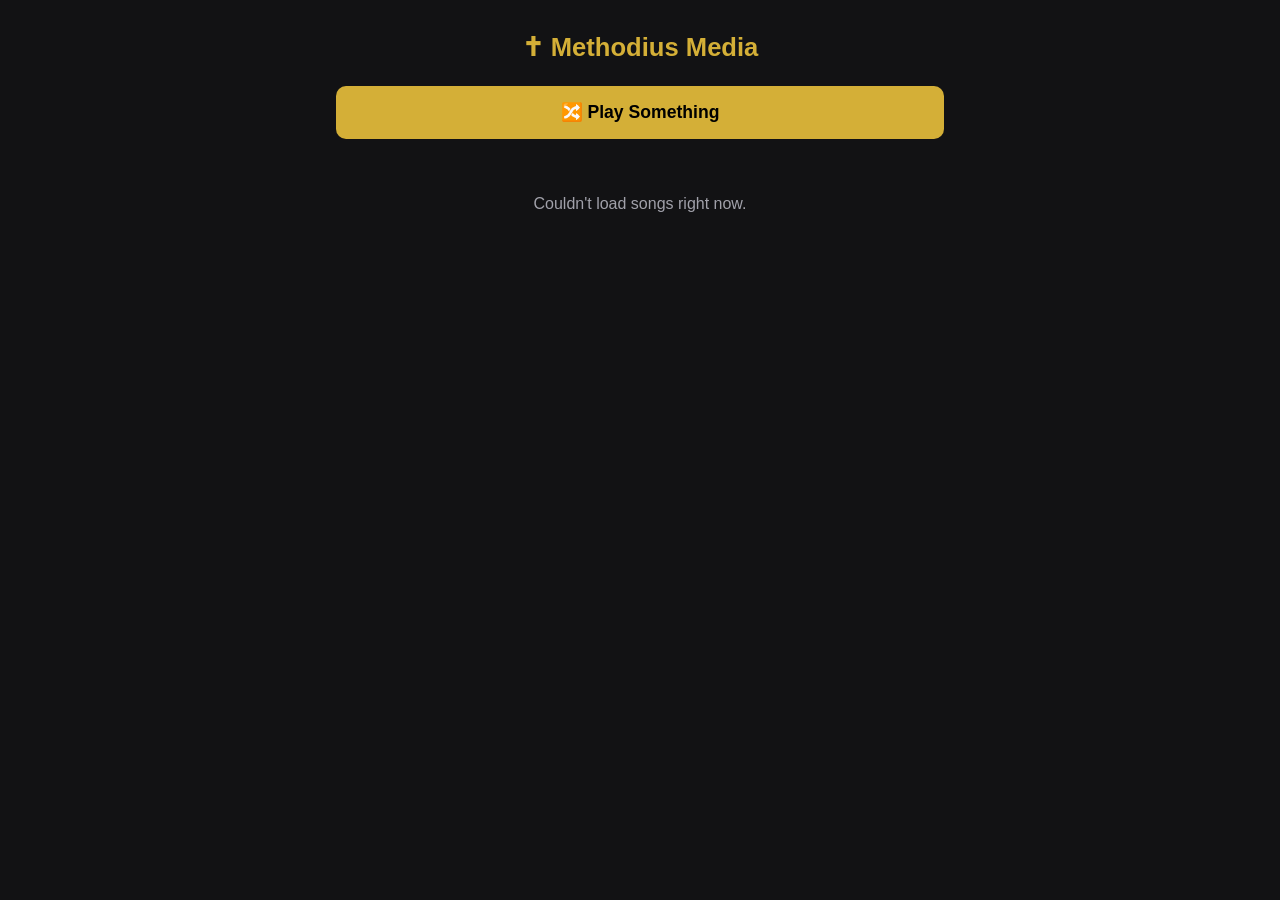
<file: kids.html>
<!DOCTYPE html>
<html lang="en">
<head>
  <meta charset="UTF-8" />
  <meta name="viewport" content="width=device-width, initial-scale=1.0" />
  <meta name="robots" content="noindex, nofollow" />
  <title>Kids Player — Cyril & Methodius Media</title>
  <link rel="icon" type="image/svg+xml" href="/favicon.svg" />
  <link rel="apple-touch-icon" href="/apple-touch-icon.png" />
  <link rel="manifest" href="/kids.webmanifest" />
  <meta name="theme-color" content="#121214" />
  <meta name="apple-mobile-web-app-capable" content="yes" />
  <meta name="apple-mobile-web-app-status-bar-style" content="black-translucent" />
  <meta name="apple-mobile-web-app-title" content="Methodius Player" />
  <style>
    :root {
      --bg: #121214;
      --card-bg: #1b1b1e;
      --border: #2e2e34;
      --text: #e4e4e7;
      --muted: #a1a1aa;
      --accent: #d4af37;
      --accent-hover: #f1c40f;
    }
    * { box-sizing: border-box; }
    body {
      margin: 0;
      background: var(--bg);
      color: var(--text);
      font-family: -apple-system, BlinkMacSystemFont, "Segoe UI", Roboto, sans-serif;
      padding-bottom: 6rem;
    }
    .container { max-width: 640px; margin: 0 auto; padding: 1.5rem 1rem; }
    h1 {
      text-align: center;
      font-size: 1.6rem;
      color: var(--accent);
      margin: 0.5rem 0 1.5rem;
    }
    .btn-shuffle {
      display: block;
      width: 100%;
      background: var(--accent);
      color: #000;
      border: none;
      border-radius: 10px;
      padding: 1rem;
      font-size: 1.1rem;
      font-weight: 700;
      cursor: pointer;
      margin-bottom: 1.5rem;
    }
    .btn-shuffle:hover { background: var(--accent-hover); }

    .album-card { margin-bottom: 2rem; }
    .album-art {
      position: relative;
      width: 100%;
      aspect-ratio: 1 / 1;
      border-radius: 14px;
      overflow: hidden;
      display: flex;
      align-items: center;
      justify-content: center;
      margin-bottom: 0.75rem;
      border: 1px solid var(--border);
      cursor: pointer;
    }
    .album-art-img { width: 100%; height: 100%; object-fit: cover; display: block; }
    .album-art-symbol { font-size: 3rem; color: var(--accent); }
    .album-art-play-overlay {
      position: absolute;
      bottom: 0.75rem;
      right: 0.75rem;
      width: 48px;
      height: 48px;
      border-radius: 50%;
      background: rgba(0, 0, 0, 0.55);
      color: var(--accent);
      display: flex;
      align-items: center;
      justify-content: center;
      font-size: 1.3rem;
      pointer-events: none;
    }
    .album-name {
      font-size: 1.05rem;
      font-weight: 600;
      margin-bottom: 0.6rem;
    }
    .track-row {
      display: flex;
      align-items: center;
      justify-content: space-between;
      gap: 0.75rem;
      background: var(--card-bg);
      border: 1px solid var(--border);
      border-radius: 8px;
      padding: 0.75rem 1rem;
      margin-bottom: 0.5rem;
      cursor: pointer;
    }
    .track-row.playing { border-color: var(--accent); }
    .track-title { font-size: 0.95rem; }
    .track-play-icon { color: var(--accent); font-size: 1.2rem; flex-shrink: 0; }
    .loading, .empty { text-align: center; color: var(--muted); padding: 2rem 0; }

    .now-playing-bar {
      position: fixed;
      bottom: 0;
      left: 0;
      right: 0;
      background: rgba(27, 27, 30, 0.97);
      border-top: 1px solid var(--accent);
      padding: 0.75rem 1rem calc(0.75rem + env(safe-area-inset-bottom, 0px));
      display: none;
      align-items: center;
      gap: 0.75rem;
      cursor: pointer;
      z-index: 10;
    }
    .now-playing-bar.visible { display: flex; }
    .np-title {
      flex: 1;
      min-width: 0;
      font-size: 0.9rem;
      font-weight: 600;
      white-space: nowrap;
      overflow: hidden;
      text-overflow: ellipsis;
    }
    .np-controls { display: flex; align-items: center; gap: 0.5rem; flex-shrink: 0; }
    .btn-np {
      background: transparent;
      color: var(--text);
      border: 1px solid var(--border);
      width: 40px;
      height: 40px;
      border-radius: 50%;
      font-size: 1rem;
      cursor: pointer;
    }
    .btn-np-toggle {
      background: var(--accent);
      color: #000;
      border: none;
      width: 46px;
      height: 46px;
      border-radius: 50%;
      font-size: 1.1rem;
      font-weight: bold;
      cursor: pointer;
    }

    .big-player {
      position: fixed;
      inset: 0;
      background: var(--bg);
      display: flex;
      flex-direction: column;
      align-items: center;
      justify-content: center;
      padding: 2rem 1.5rem calc(6rem + env(safe-area-inset-bottom, 0px));
      transform: translateY(100%);
      opacity: 0;
      transition: transform 0.3s ease, opacity 0.3s ease;
      pointer-events: none;
      z-index: 50;
    }
    .big-player.visible { transform: translateY(0); opacity: 1; pointer-events: auto; }
    .big-player-close {
      position: absolute;
      bottom: calc(1.5rem + env(safe-area-inset-bottom, 0px));
      left: 50%;
      transform: translateX(-50%);
      background: var(--card-bg);
      border: 1px solid var(--border);
      color: var(--text);
      font-size: 1rem;
      font-weight: 600;
      border-radius: 999px;
      padding: 0.75rem 1.75rem;
      cursor: pointer;
      display: flex;
      align-items: center;
      gap: 0.5rem;
    }
    .big-player-art {
      width: min(75vw, 340px);
      height: min(75vw, 340px);
      border-radius: 20px;
      overflow: hidden;
      display: flex;
      align-items: center;
      justify-content: center;
      border: 1px solid var(--border);
      margin-bottom: 1.5rem;
    }
    .big-player-art .album-art-img { width: 100%; height: 100%; object-fit: cover; display: block; }
    .big-player-art .album-art-symbol { font-size: 5rem; color: var(--accent); }
    .big-player-title {
      font-size: 1.3rem;
      font-weight: 700;
      text-align: center;
      margin-bottom: 0.35rem;
      padding: 0 1rem;
    }
    .big-player-album {
      font-size: 1rem;
      color: var(--muted);
      text-align: center;
      margin-bottom: 2.5rem;
      padding: 0 1rem;
    }
    .big-player-controls { display: flex; align-items: center; gap: 1.5rem; }
    .btn-big {
      background: transparent;
      color: var(--text);
      border: 1px solid var(--border);
      width: 56px;
      height: 56px;
      border-radius: 50%;
      font-size: 1.4rem;
      cursor: pointer;
    }
    .btn-big-toggle {
      background: var(--accent);
      color: #000;
      border: none;
      width: 72px;
      height: 72px;
      border-radius: 50%;
      font-size: 1.8rem;
      font-weight: bold;
      cursor: pointer;
    }
  </style>
</head>
<body oncontextmenu="return false">

  <div class="container">
    <h1>✝ Methodius Media</h1>
    <button class="btn-shuffle" onclick="playRandomTrack()">🔀 Play Something</button>
    <div id="track-list">
      <div class="loading">Loading songs…</div>
    </div>
  </div>

  <div class="now-playing-bar" id="now-playing-bar" onclick="expandBigPlayer()">
    <div class="np-title" id="np-title">—</div>
    <div class="np-controls">
      <button class="btn-np" onclick="event.stopPropagation(); playPrevTrack()">⏮</button>
      <button class="btn-np-toggle" id="btn-np-toggle" onclick="event.stopPropagation(); toggleNowPlaying()">⏸</button>
      <button class="btn-np" onclick="event.stopPropagation(); playNextTrack()">⏭</button>
      <button class="btn-np" onclick="event.stopPropagation(); playRandomTrack()">🔀</button>
    </div>
  </div>

  <div class="big-player" id="big-player">
    <button class="big-player-close" onclick="collapseBigPlayer()" aria-label="Close">✕ Close</button>
    <div class="big-player-art" id="big-player-art">
      <img id="big-art-img" class="album-art-img" alt="" style="display: none;" />
      <span id="big-art-symbol" class="album-art-symbol">✝</span>
    </div>
    <div class="big-player-title" id="big-player-title">—</div>
    <div class="big-player-album" id="big-player-album"></div>
    <div class="big-player-controls">
      <button class="btn-big" onclick="playPrevTrack()">⏮</button>
      <button class="btn-big-toggle" id="btn-big-toggle" onclick="toggleNowPlaying()">⏸</button>
      <button class="btn-big" onclick="playNextTrack()">⏭</button>
      <button class="btn-big" onclick="playRandomTrack()">🔀</button>
    </div>
  </div>

  <audio id="audio" controlsList="nodownload noplaybackrate" oncontextmenu="return false"></audio>

  <script>
    const MEDIA_BASE = "https://media.methodius.media";
    const CATALOG_URL = `${MEDIA_BASE}/catalog.json`;

    // Deterministic placeholder color for albums with no cover art yet --
    // same album always gets the same color.
    const ART_PALETTE = [
      "212, 175, 55",
      "150, 30, 45",
      "106, 27, 154",
      "40, 94, 68",
      "58, 90, 140",
      "176, 120, 60"
    ];

    function albumArtColor(seed) {
      let hash = 0;
      for (let i = 0; i < seed.length; i++) {
        hash = (hash * 31 + seed.charCodeAt(i)) >>> 0;
      }
      return ART_PALETTE[hash % ART_PALETTE.length];
    }

    function albumArtBackground(seed) {
      const rgb = albumArtColor(seed);
      return `linear-gradient(160deg, rgba(${rgb}, 0.35), rgba(${rgb}, 0.08))`;
    }

    // Strip embedded [sung]/[spoken] tags and [2026]-style year tags from
    // catalog names -- kids just see the plain title, no badges.
    function stripTags(raw) {
      return (raw || "")
        .replace(/\s*\[(sung|spoken)\]|\s*\((sung|spoken)\)/gi, '')
        .replace(/\s*\[\d{4}\]|\s*\(\d{4}\)/g, '')
        .trim();
    }

    const audio = document.getElementById('audio');
    let songs = [];
    let albums = [];
    let currentIndex = -1;

    function loadCatalog() {
      fetch(CATALOG_URL)
        .then(res => res.json())
        .then(catalogData => {
          songs = [];
          albums = [];
          catalogData.forEach(album => {
            if (!album.tracks || album.tracks.length === 0) return;
            const albumName = stripTags(album.albumName) || "Songs";
            const coverArt = album.coverArt ? `${MEDIA_BASE}/${encodeURI(album.coverArt)}` : null;
            const albumEntry = { name: albumName, coverArt, trackIndexes: [] };
            album.tracks.forEach(t => {
              albumEntry.trackIndexes.push(songs.length);
              songs.push({
                title: stripTags(t.title) || "Untitled",
                album: albumName,
                coverArt,
                url: `${MEDIA_BASE}/${encodeURI(t.path)}`
              });
            });
            albums.push(albumEntry);
          });
          renderTracks();
        })
        .catch(() => {
          document.getElementById('track-list').innerHTML = '<div class="empty">Couldn\'t load songs right now.</div>';
        });
    }

    function renderTracks() {
      const listEl = document.getElementById('track-list');
      if (songs.length === 0) {
        listEl.innerHTML = '<div class="empty">No songs found.</div>';
        return;
      }

      listEl.innerHTML = albums.map(album => {
        const bg = albumArtBackground(album.name);
        const firstTrackIndex = album.trackIndexes[0];
        const artHtml = album.coverArt
          ? `<img class="album-art-img" src="${album.coverArt}" alt="" onerror="this.style.display='none'; this.nextElementSibling.style.display='inline';" />
             <span class="album-art-symbol" style="display: none;">✝</span>`
          : `<span class="album-art-symbol">✝</span>`;

        const tracksHtml = album.trackIndexes.map(i => `
          <div class="track-row" id="track-row-${i}" onclick="playTrackByIndex(${i})">
            <span class="track-title">${songs[i].title}</span>
            <span class="track-play-icon">▶</span>
          </div>
        `).join('');

        return `
          <div class="album-card">
            <div class="album-art" style="background: ${bg};" onclick="playTrackByIndex(${firstTrackIndex})">
              ${artHtml}
              <span class="album-art-play-overlay">▶</span>
            </div>
            <div class="album-name">${album.name}</div>
            <div class="album-tracks">${tracksHtml}</div>
          </div>
        `;
      }).join('');
    }

    function setBigPlayerArt(song) {
      const artEl = document.getElementById('big-player-art');
      const img = document.getElementById('big-art-img');
      const symbol = document.getElementById('big-art-symbol');

      artEl.style.background = albumArtBackground(song.album);

      if (song.coverArt) {
        img.onerror = () => { img.style.display = 'none'; symbol.style.display = 'inline'; };
        img.src = song.coverArt;
        img.style.display = 'block';
        symbol.style.display = 'none';
      } else {
        img.removeAttribute('src');
        img.style.display = 'none';
        symbol.style.display = 'inline';
      }
    }

    function updateToggleIcons(icon) {
      document.getElementById('btn-np-toggle').textContent = icon;
      document.getElementById('btn-big-toggle').textContent = icon;
    }

    function expandBigPlayer() {
      if (currentIndex === -1) return;
      document.getElementById('big-player').classList.add('visible');
    }

    function collapseBigPlayer() {
      document.getElementById('big-player').classList.remove('visible');
    }

    function playTrackByIndex(i) {
      if (i < 0 || i >= songs.length) return;
      document.querySelectorAll('.track-row.playing').forEach(el => el.classList.remove('playing'));
      const row = document.getElementById(`track-row-${i}`);
      if (row) {
        row.classList.add('playing');
        row.scrollIntoView({ behavior: 'smooth', block: 'center' });
      }

      currentIndex = i;
      const song = songs[i];
      audio.src = song.url;
      audio.play();

      document.getElementById('np-title').textContent = song.title;
      document.getElementById('now-playing-bar').classList.add('visible');

      document.getElementById('big-player-title').textContent = song.title;
      document.getElementById('big-player-album').textContent = song.album;
      setBigPlayerArt(song);

      expandBigPlayer();
    }

    function playRandomTrack() {
      if (songs.length === 0) return;
      const randomIdx = Math.floor(Math.random() * songs.length);
      playTrackByIndex(randomIdx);
    }

    function playNextTrack() {
      if (songs.length === 0) return;
      playTrackByIndex((currentIndex + 1) % songs.length);
    }

    function playPrevTrack() {
      if (songs.length === 0) return;
      playTrackByIndex((currentIndex - 1 + songs.length) % songs.length);
    }

    function toggleNowPlaying() {
      if (currentIndex === -1) {
        playRandomTrack();
        return;
      }
      if (audio.paused) {
        audio.play();
      } else {
        audio.pause();
      }
    }

    audio.addEventListener('play', () => updateToggleIcons('⏸'));
    audio.addEventListener('pause', () => updateToggleIcons('▶'));
    audio.addEventListener('ended', playNextTrack);

    loadCatalog();

    if ('serviceWorker' in navigator) {
      window.addEventListener('load', () => {
        navigator.serviceWorker.register('/kids-sw.js', { scope: '/kids.html' }).catch(err => {
          console.error('Kids Service Worker registration failed:', err);
        });
      });
    }
  </script>
</body>
</html>
</file>
